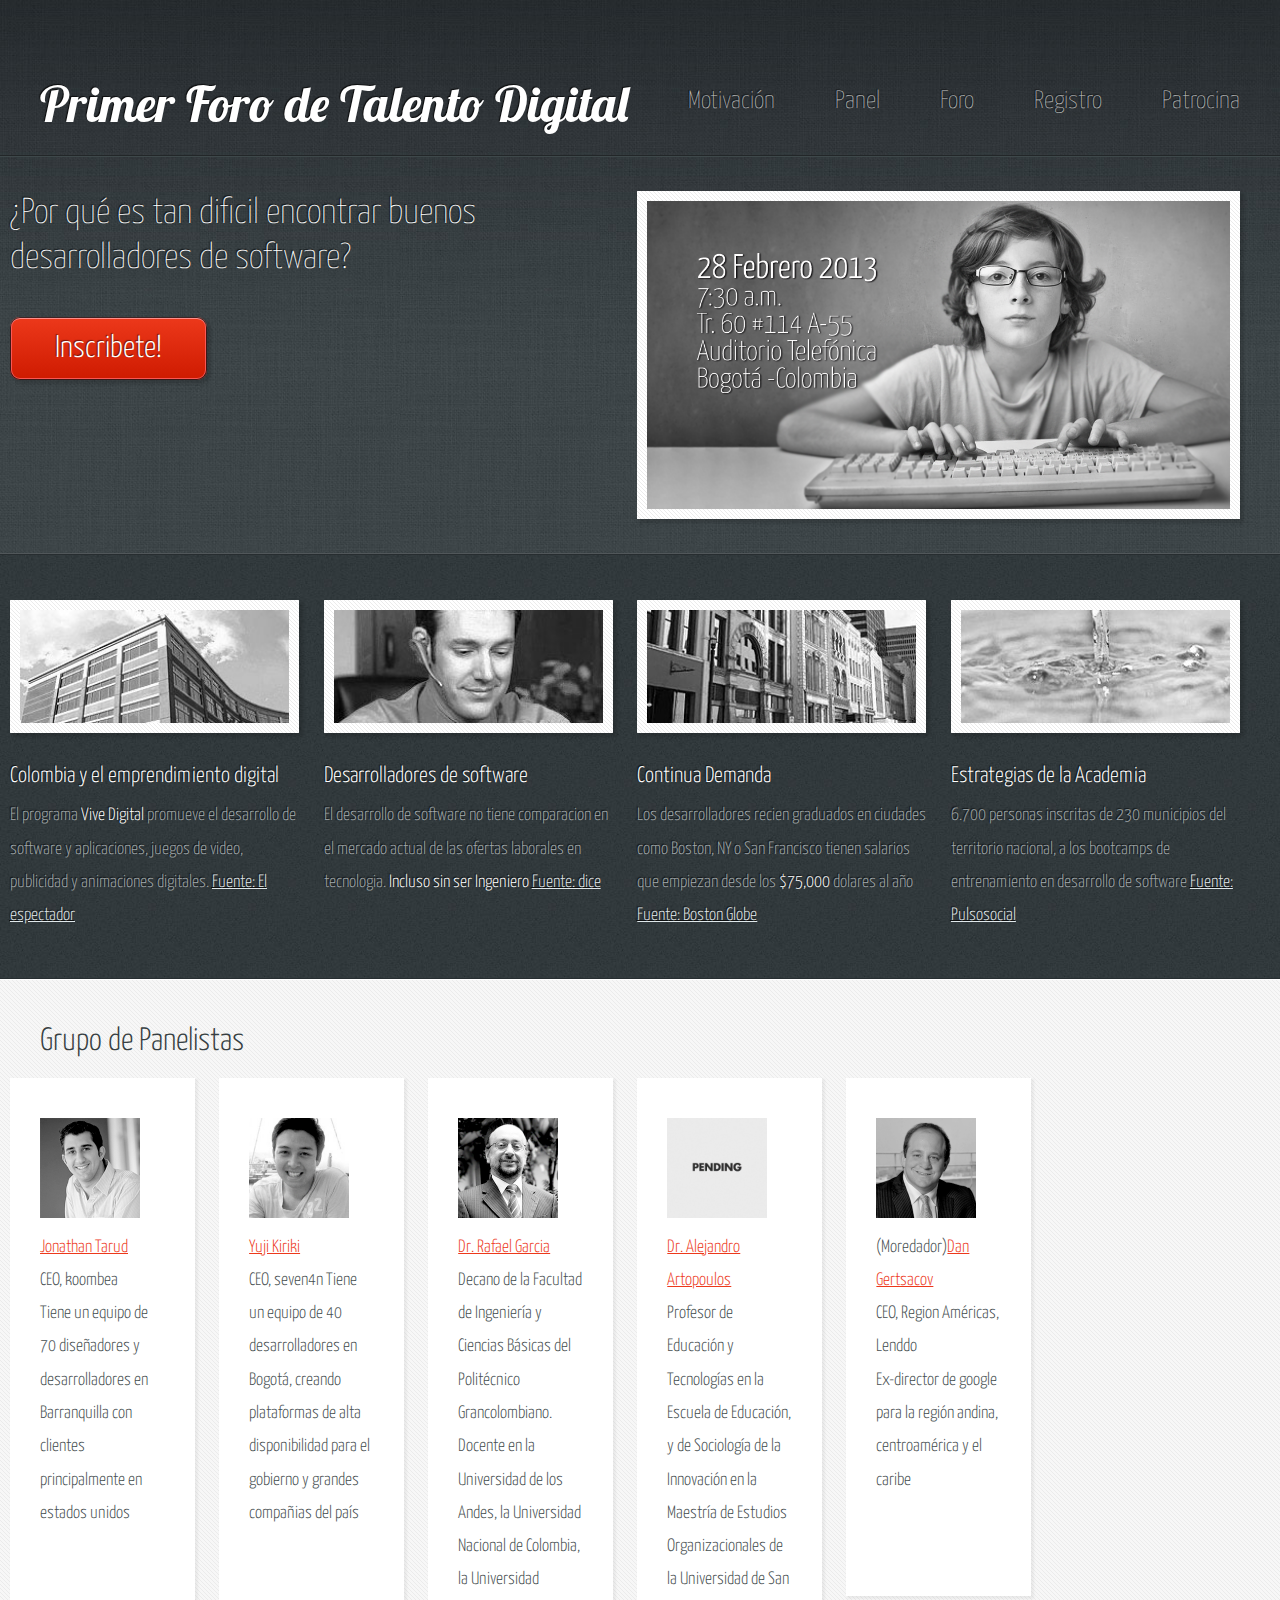
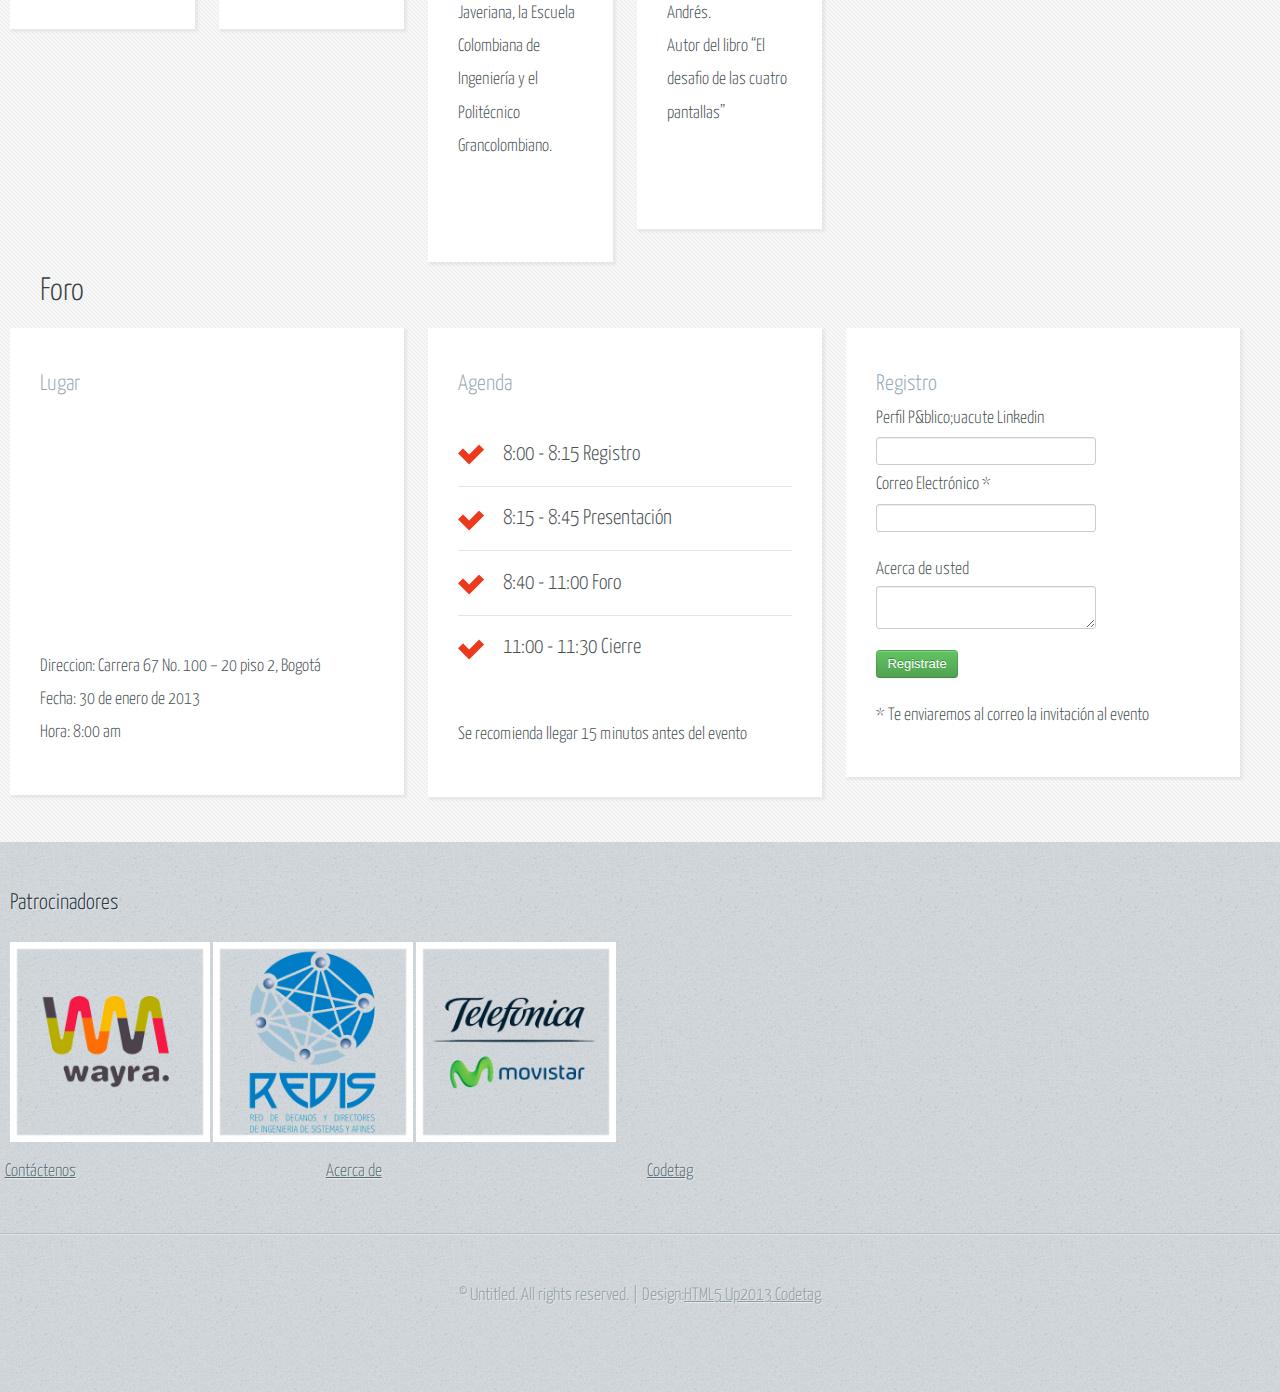
<file: index.html>
<!DOCTYPE html>
<html lang="en">
  <head>
    <title>Foro de Talento Digital en Colombia
    </title>
    <meta http-equiv="content-type" content="text/html; charset=utf-8">
    <meta name="description" content="">
    <meta name="keywords" content="">
    <noscript>
      <link rel="stylesheet" href="/css/style.css">
      <link rel="stylesheet" href="/css/style-desktop.css">
    </noscript>
    <link rel="stylesheet" href="/css/bootstrap.css">
    <link rel="stylesheet" href="/css/bootstrap-responsive.css">
    <link rel="alternate" href="http://talentodigital.co/feed.xml" type="application/rss+xml" title="La revolucion esta en las personas">
  </head>
  <body>
    <!--Header-->
    <div id="header-wrapper">
      <header id="header" class="5grid-layout">
        <div class="row">
          <div class="12u">
            <h1><a href="#" class="mobileUI-site-name">Primer Foro de Talento Digital</a></h1>
            <nav id="nav" class="mobileUI-site-nav"><a href="#features-wrapper">Motivaci&oacute;n</a><a href="#panel">Panel</a><a href="#foro">Foro</a><a href="#registro">Registro</a><a href="#patrocina">Patrocina</a></nav>
            <div class="sharethis"><span displayText="Email" class="st_email_hcount"></span><span displayText="Facebook" class="st_facebook_hcount"></span><span displayText="Tweet" class="st_twitter_hcount"></span><span displayText="LinkedIn" class="st_linkedin_hcount"></span></div>
          </div>
        </div>
      </header>
      <div id="banner">
        <div class="5grid-layout">
          <div class="row">
            <div class="6u"><p>¿Por qu&eacute; es tan dificil encontrar buenos desarrolladores de software?
</p>
<a href="#registro" class="button-big">Inscribete!</a>
            </div>
            <div class="6u"><a href="#features-wrapper" class="bordered-feature-image"><img src="images/img-foro.png" alt=""></a></div>
          </div>
        </div>
      </div>
    </div>
    <!-- Features-->
    <div id="features-wrapper">
      <div id="features">
        <div class="5grid-layout">
          <div class="row">
            <div class="3u">
              <section><a href="#" class="bordered-feature-image"><img src="images/pic01.jpg" alt=""></a>
                <h2>Colombia y el emprendimiento digital</h2><p>El programa <strong>Vive Digital</strong> promueve el desarrollo de software y aplicaciones, 
juegos de video, publicidad y animaciones digitales.
<a href="http://bit.ly/R2sJSv">Fuente: El espectador</a>
</p>

              </section>
            </div>
            <div class="3u">
              <section><a href="#" class="bordered-feature-image"><img src="images/pic02.jpg" alt=""></a>
                <h2>Desarrolladores de software</h2><p>El desarrollo de software no tiene comparacion en el mercado actual de
las ofertas laborales en tecnologia. <strong>Incluso sin ser Ingeniero</strong>
<a href="http://media.dice.com/report/october-2012-all-time-highs/">Fuente: dice</a>
</p>

              </section>
            </div>
            <div class="3u">
              <section><a href="#" class="bordered-feature-image"><img src="images/pic03.jpg" alt=""></a>
                <h2>Continua Demanda</h2><p>Los desarrolladores recien graduados en ciudades como Boston, NY o San Francisco
tienen salarios que empiezan desde los <strong>$75,000</strong> dolares al año
<a href="http://b.globe.com/12wmyIR">Fuente: Boston Globe</a>

</p>

              </section>
            </div>
            <div class="3u">
              <section><a href="#" class="bordered-feature-image"><img src="images/pic04.jpg" alt=""></a>
                <h2>Estrategias de la Academia</h2><p>6.700 personas inscritas de 230 municipios del territorio nacional, a los bootcamps
de entrenamiento en desarrollo de software
<a href="http://pulsosocial.com/2012/08/03/claudia-obando-de-apps-co-en-un-mes-se-han-inscrito-6-700-personas-y-vamos-por-los-20-mil/">Fuente: Pulsosocial</a></p>

              </section>
            </div>
          </div>
        </div>
      </div>
    </div>
    <!-- Content-->
    <div id="content-wrapper">
      <div id="content">
        <div class="5grid-layout">
          <h2 id="panel">Grupo de Panelistas</h2>
          <div class="row">
            <div class="2u">
              <section>
                <div class="quote-list"><img src="images/Jonathan-Tarud.jpg" alt="Jonathan Tarud" width="100"><h1><a href="http://twitter.com/jonathant">Jonathan Tarud</a></h1>
<p>CEO, koombea<br>Tiene un equipo de 70 diseñadores y desarrolladores en Barranquilla
con clientes principalmente en estados unidos
</p>

                </div>
              </section>
            </div>
            <div class="2u">
              <section>
                <div class="quote-list"><img src="images/Yuji-Kiriki.jpg" alt="Yuji Kiriki" width="100"><h1><a href="http://twitter.com/ykiriki">Yuji Kiriki</a></h1>
<p>CEO, seven4n
Tiene un equipo de 40 desarrolladores en Bogot&aacute;, creando plataformas
de alta disponibilidad para el gobierno y grandes compañias del pa&iacute;s
</p>

                </div>
              </section>
            </div>
            <div class="2u">
              <section>
                <div class="quote-list"><img src="images/Rafael-Garcia.jpg" alt="Rafael Garcia" width="100"><h1><a href="#">Dr. Rafael Garcia</a></h1>
<p>Decano de la Facultad de Ingeniería y Ciencias Básicas del Politécnico Grancolombiano.<br>Docente en la Universidad de los Andes, la Universidad Nacional de Colombia,
la Universidad Javeriana, la Escuela Colombiana de Ingeniería y el Politécnico Grancolombiano.
</p>

                </div>
              </section>
            </div>
            <div class="2u">
              <section>
                <div class="quote-list"><img src="images/pending.jpg" alt="To be defined" width="100"><h1><a href="#">Dr. Alejandro Artopoulos</a></h1>
<p>Profesor de Educación y Tecnologías en la Escuela de Educación, y de Sociología
de la Innovación en la Maestría de Estudios Organizacionales de la Universidad
de San Andrés.<br>Autor del libro “El desafio de las cuatro pantallas”
</p>

                </div>
              </section>
            </div>
            <div class="2u">
              <section>
                <div class="quote-list"><img src="images/Dan-Gertsacov.jpg" alt="Dan Gertsacov" width="100"><p>(Moredador)<a href="http://twitter.com/dangertz">Dan Gertsacov</a><br>CEO, Region Américas, Lenddo<br>Ex-director de google para la regi&oacute;n andina, centroam&eacute;rica y el caribe</p>

                </div>
              </section>
            </div>
          </div>
          <h2 id="foro">Foro</h2>
          <div class="row">
            <div class="4u">
              <section>
                <header>
                  <h3>Lugar</h3>
                </header><iframe width="300" height="200" frameborder="0" scrolling="no" marginheight="0" marginwidth="0" src="https://maps.google.com/maps/ms?msa=0&amp;msid=210520944297536012637.0004d1369b71b46f85976&amp;ie=UTF8&amp;t=m&amp;ll=4.689693,-74.070854&amp;spn=0.017109,0.025749&amp;z=14&amp;output=embed"></iframe><p><strong>Direccion:</strong> Carrera 67 No. 100 – 20 piso 2, Bogotá<br><strong>Fecha:</strong> 30 de enero de 2013<br><strong>Hora:</strong> 8:00 am  
</p>

              </section>
            </div>
            <div class="4u">
              <section>
                <header>
                  <h3>Agenda</h3>
                </header>
                <ul class="check-list">
                  <li>8:00 - 8:15 Registro</li>
                  <li>8:15 - 8:45 Presentaci&oacute;n</li>
                  <li>8:40 - 11:00 Foro</li>
                  <li>11:00 - 11:30 Cierre</li>
                </ul>
                <p>Se recomienda llegar 15 minutos antes del evento</p>
              </section>
            </div>
            <div class="4u">
              <section>
                <h3 id="registro">Registro</h3>
                <form id="mc-embedded-subscribe-form" action="http://codetag.us4.list-manage1.com/subscribe/post?u=4a78e8d6e904b594aa6b323df&amp;id=5f643ead0c" method="post" name="mc-embedded-subscribe-form" target="_blank" novalidate class="validate form-horizontal">
                  <div class="mc-field-group">
                    <label for="mce-FLINKEDIN">Perfil P&blico;uacute Linkedin </label>
                    <input type="text" value="" name="FLINKEDIN" class="" id="mce-FLINKEDIN">
                  </div>
                  <div class="mc-field-group control-group">
                    <label for="mce-EMAIL">Correo Electrónico  <span class="asterisk">*</span>
                  </label>
                    <input type="email" value="" name="EMAIL" class="required email" id="mce-EMAIL">
                  </div>
                  <div class="mc-field-group control-group">
                    <label for="mce-FREASON">Acerca de usted </label>
                    <textarea name="FREASON" class="" id="mce-FREASON" rows="1"></textarea>
                  </div>
                  <div class="clear control-group">
                    <button type="submit" name="subscribe" id="mc-embedded-subscribe" class="button btn btn-success">Registrate</button>
                  </div>
                </form>
                <p>* Te enviaremos al correo la invitaci&oacute;n al evento</p>
              </section>
            </div>
          </div>
        </div>
      </div>
    </div>
    <!-- Footer-->
    <div id="footer-wrapper">
      <footer id="footer" class="5grid-layout">
        <div class="row">
          <div class="12u">
            <section>
              <h2 id="patrocina">Patrocinadores</h2><p><img src="images/wayra-logo.png" width="200px" />
<img src="images/redis-logo-color.png" width="200px" />
<img src="images/telefonica-logo.png" width="200px" />
</p>

            </section>
          </div>
          <div class="12u">
            <section>
              <div class="5grid">
                <div class="row">
                  <div class="3u">
                    <ul class="link-list last-child">
                      <li><a href="mailto:info@codetag.me">Cont&aacute;ctenos</a></li>
                    </ul>
                  </div>
                  <div class="3u">
                    <ul class="link-list last-child">
                      <li><a href="http://blog.codetag.me">Acerca de</a></li>
                    </ul>
                  </div>
                  <div class="3u">
                    <ul class="link-list last-child">
                      <li><a href="http://codetag.me">Codetag</a></li>
                    </ul>
                  </div>
                </div>
              </div>
            </section>
          </div>
        </div>
      </footer>
    </div>
    <script src="js/jquery.js"></script>
    <script src="js/jquery.scrollTo.js"></script>
    <script src="js/main.js"></script>
    <script src="css/5grid/init.js?use=mobile,desktop,1000px&amp;mobileUI=1&amp;mobileUI.theme=none&amp;mobileUI.titleBarHeight=55&amp;mobileUI.openerWidth=75&amp;mobileUI.openerText=&lt;"></script>
    <script type="text/javascript">var switchTo5x=true;</script>
    <script src="http://w.sharethis.com/button/buttons.js"></script>
    <script type="text/javascript">stLight.options({publisher: "cb9b1ed5-92b7-4d0d-87ac-07112bc77a27"});</script>
    <!-- Copyright-->
    <div id="copyright">&copy; Untitled. All rights reserved. | Design:<a href="#">HTML5 Up</a><a href="#">2013 Codetag</a></div>
  </body>
</html>
</file>
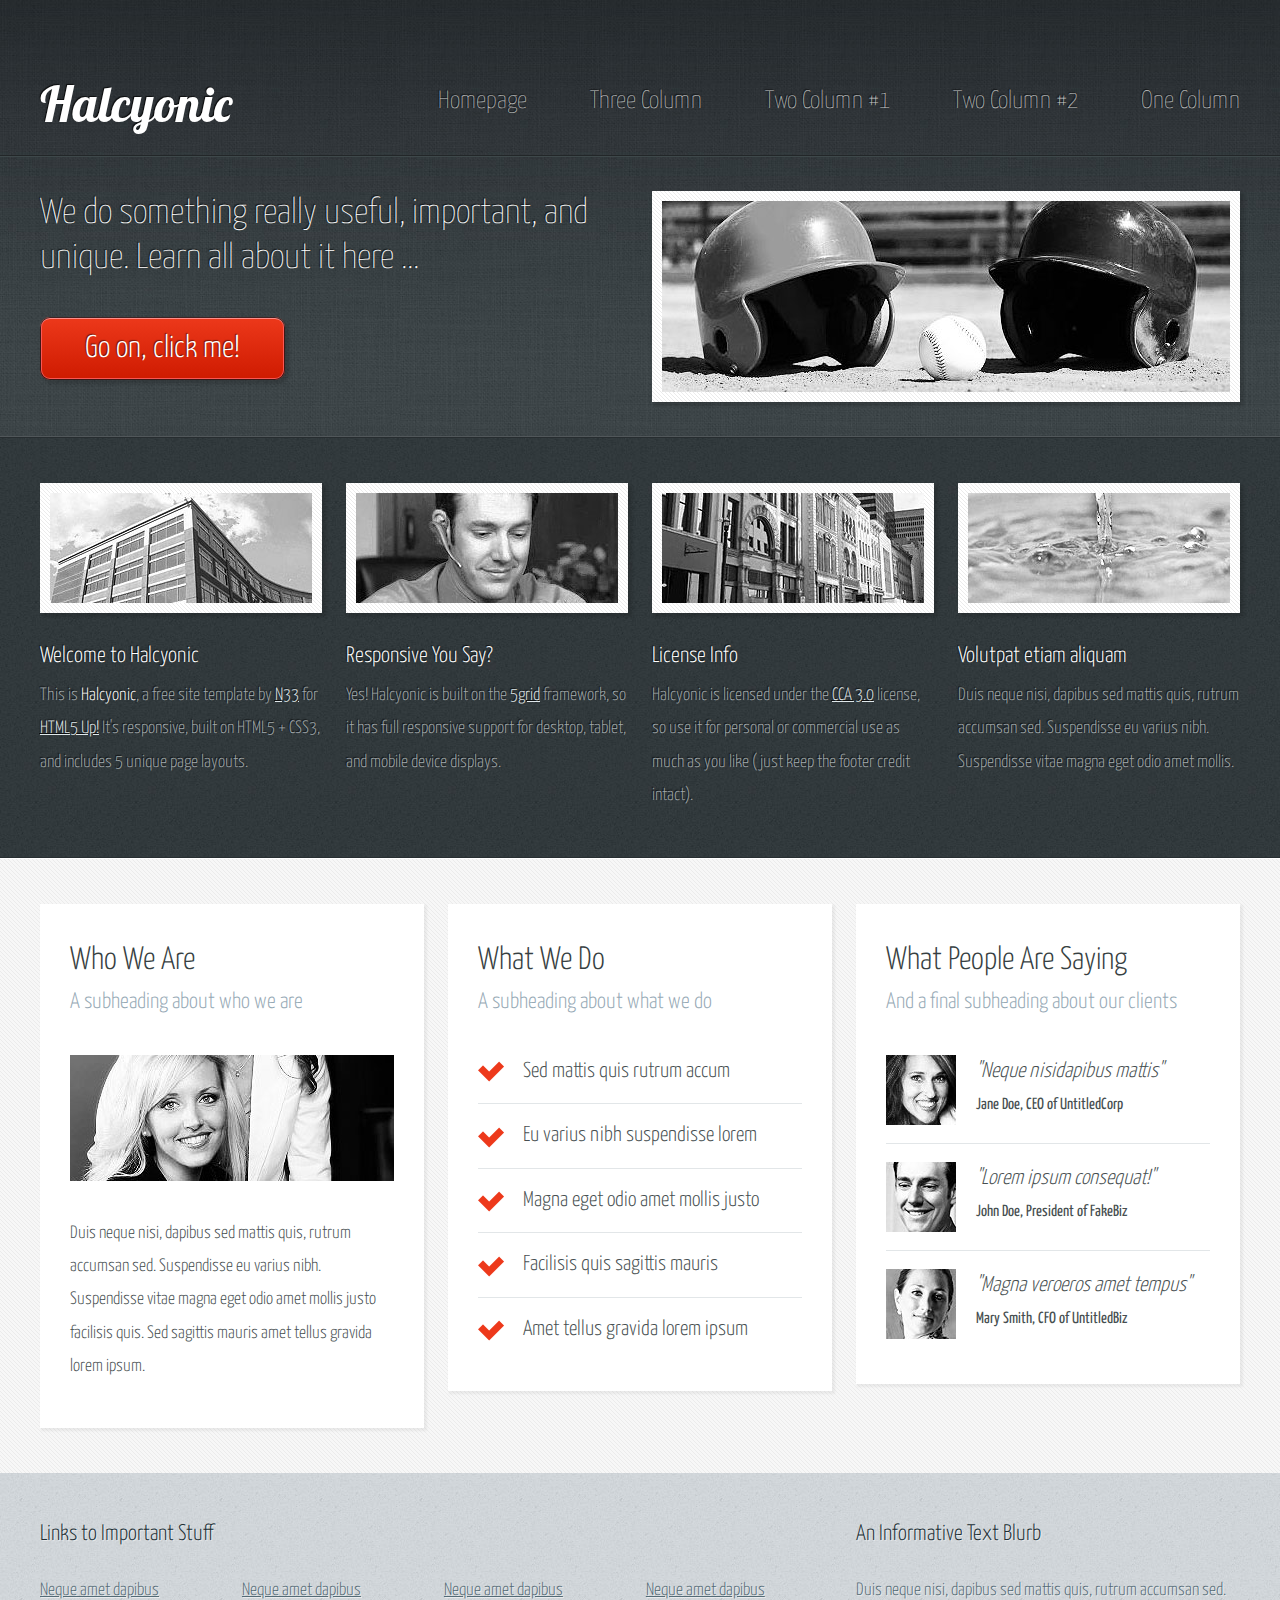
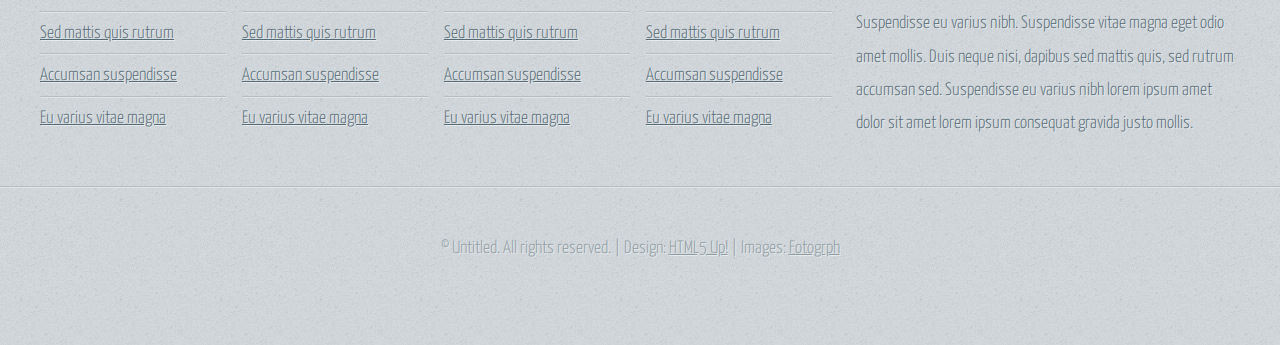
<file: contents/themes/halcyonic/index.html>
<!DOCTYPE HTML>
<!--
	Halcyonic 2.5 by HTML5 Up!
	html5up.net | @n33co
	Free for personal and commercial use under the CCA 3.0 license (html5up.net/license)
-->
<html>
	<head>
		<title>Halcyonic: A Responsive HTML5 Site Template by HTML5 Up! (Homepage)</title>
		<meta http-equiv="content-type" content="text/html; charset=utf-8" />
		<meta name="description" content="" />
		<meta name="keywords" content="" />
		<noscript><link rel="stylesheet" href="css/5grid/core.css" /><link rel="stylesheet" href="css/5grid/core-desktop.css" /><link rel="stylesheet" href="css/5grid/core-1200px.css" /><link rel="stylesheet" href="css/5grid/core-noscript.css" /><link rel="stylesheet" href="css/style.css" /><link rel="stylesheet" href="css/style-desktop.css" /></noscript>
		<script src="css/5grid/jquery.js"></script>
		<script src="css/5grid/init.js?use=mobile,desktop,1000px&amp;mobileUI=1&amp;mobileUI.theme=none&amp;mobileUI.titleBarHeight=55&amp;mobileUI.openerWidth=75&amp;mobileUI.openerText=&lt;"></script>
		<!--[if lte IE 9]><link rel="stylesheet" href="css/style-ie9.css" /><![endif]-->
	</head>
	<body>

		<!-- Header -->
			<div id="header-wrapper">
				<header id="header" class="5grid-layout">
					<div class="row">
						<div class="12u">
						
							<!-- Logo -->
								<h1><a href="#" class="mobileUI-site-name">Halcyonic</a></h1>
							
							<!-- Nav -->
								<nav class="mobileUI-site-nav">
									<a href="index.html">Homepage</a>
									<a href="threecolumn.html">Three Column</a>
									<a href="twocolumn1.html">Two Column #1</a>
									<a href="twocolumn2.html">Two Column #2</a>
									<a href="onecolumn.html">One Column</a>
								</nav>

						</div>
					</div>
				</header>
				<div id="banner">
					<div class="5grid-layout">
						<div class="row">
							<div class="6u">
							
								<!-- Banner Copy -->
									<p>We do something really useful, important, and unique. Learn all about it here ...</p>
									<a href="#" class="button-big">Go on, click me!</a>

							</div>
							<div class="6u">
								
								<!-- Banner Image -->
									<a href="#" class="bordered-feature-image"><img src="images/banner.jpg" alt="" /></a>
							
							</div>
						</div>
					</div>
				</div>
			</div>

		<!-- Features -->
			<div id="features-wrapper">
				<div id="features">
					<div class="5grid-layout">
						<div class="row">
							<div class="3u">
							
								<!-- Feature #1 -->
									<section>
										<a href="#" class="bordered-feature-image"><img src="images/pic01.jpg" alt="" /></a>
										<h2>Welcome to Halcyonic</h2>
										<p>
											This is <strong>Halcyonic</strong>, a free site template 
											by <a href="http://n33.co/">N33</a> for
											<a href="http://html5up.net">HTML5 Up!</a> It's responsive,
											built on HTML5 + CSS3, and includes 5 unique page layouts.
										</p>
									</section>

							</div>
							<div class="3u">
								
								<!-- Feature #2 -->
									<section>
										<a href="#" class="bordered-feature-image"><img src="images/pic02.jpg" alt="" /></a>
										<h2>Responsive You Say?</h2>
										<p>
											Yes! Halcyonic is built on the <a href="http://n33.co/5grid/">5grid</a>
											framework, so it has full responsive support for desktop, tablet,
											and mobile device displays.
										</p>
									</section>

							</div>
							<div class="3u">
								
								<!-- Feature #3 -->
									<section>
										<a href="#" class="bordered-feature-image"><img src="images/pic03.jpg" alt="" /></a>
										<h2>License Info</h2>
										<p>
											Halcyonic is licensed under the <a href="http://html5up.net/license">CCA 3.0</a> license,
											so use it for personal or commercial use as much as you like (just keep
											the footer credit intact).
										</p>
									</section>

							</div>
							<div class="3u">
								
								<!-- Feature #4 -->
									<section>
										<a href="#" class="bordered-feature-image"><img src="images/pic04.jpg" alt="" /></a>
										<h2>Volutpat etiam aliquam</h2>
										<p>
											Duis neque nisi, dapibus sed mattis quis, rutrum accumsan sed. Suspendisse 
											eu varius nibh. Suspendisse vitae magna eget odio amet mollis.
										</p>
									</section>

							</div>
						</div>
					</div>
				</div>
			</div>

		<!-- Content -->
			<div id="content-wrapper">
				<div id="content">
					<div class="5grid-layout">
						<div class="row">
							<div class="4u">

								<!-- Box #1 -->
									<section>
										<header>
											<h2>Who We Are</h2>
											<h3>A subheading about who we are</h3>
										</header>
										<a href="#" class="feature-image"><img src="images/pic05.jpg" alt="" /></a>
										<p>
											Duis neque nisi, dapibus sed mattis quis, rutrum accumsan sed. 
											Suspendisse eu varius nibh. Suspendisse vitae magna eget odio amet mollis 
											justo facilisis quis. Sed sagittis mauris amet tellus gravida lorem ipsum.
										</p>
									</section>

							</div>
							<div class="4u">

								<!-- Box #2 -->
									<section>
										<header>
											<h2>What We Do</h2>
											<h3>A subheading about what we do</h3>
										</header>
										<ul class="check-list">
											<li>Sed mattis quis rutrum accum</li>
											<li>Eu varius nibh suspendisse lorem</li>
											<li>Magna eget odio amet mollis justo</li>
											<li>Facilisis quis sagittis mauris</li>
											<li>Amet tellus gravida lorem ipsum</li>
										</ul>
									</section>

							</div>
							<div class="4u">
								
								<!-- Box #3 -->
									<section>
										<header>
											<h2>What People Are Saying</h2>
											<h3>And a final subheading about our clients</h3>
										</header>
										<ul class="quote-list">
											<li>
												<img src="images/pic06.jpg" alt="" />
												<p>"Neque nisidapibus mattis"</p>
												<span>Jane Doe, CEO of UntitledCorp</span>
											</li>
											<li>
												<img src="images/pic07.jpg" alt="" />
												<p>"Lorem ipsum consequat!"</p>
												<span>John Doe, President of FakeBiz</span>
											</li>
											<li>
												<img src="images/pic08.jpg" alt="" />
												<p>"Magna veroeros amet tempus"</p>
												<span>Mary Smith, CFO of UntitledBiz</span>
											</li>
										</ul>
									</section>

							</div>
						</div>
					</div>
				</div>
			</div>

		<!-- Footer -->
			<div id="footer-wrapper">
				<footer id="footer" class="5grid-layout">
					<div class="row">
						<div class="8u">
						
							<!-- Links -->
								<section>
									<h2>Links to Important Stuff</h2>
									<div class="5grid">
										<div class="row">
											<div class="3u">
												<ul class="link-list last-child">
													<li><a href="#">Neque amet dapibus</a></li>
													<li><a href="#">Sed mattis quis rutrum</a></li>
													<li><a href="#">Accumsan suspendisse</a></li>
													<li><a href="#">Eu varius vitae magna</a></li>
												</ul>
											</div>
											<div class="3u">
												<ul class="link-list last-child">
													<li><a href="#">Neque amet dapibus</a></li>
													<li><a href="#">Sed mattis quis rutrum</a></li>
													<li><a href="#">Accumsan suspendisse</a></li>
													<li><a href="#">Eu varius vitae magna</a></li>
												</ul>
											</div>
											<div class="3u">
												<ul class="link-list last-child">
													<li><a href="#">Neque amet dapibus</a></li>
													<li><a href="#">Sed mattis quis rutrum</a></li>
													<li><a href="#">Accumsan suspendisse</a></li>
													<li><a href="#">Eu varius vitae magna</a></li>
												</ul>
											</div>
											<div class="3u">
												<ul class="link-list last-child">
													<li><a href="#">Neque amet dapibus</a></li>
													<li><a href="#">Sed mattis quis rutrum</a></li>
													<li><a href="#">Accumsan suspendisse</a></li>
													<li><a href="#">Eu varius vitae magna</a></li>
												</ul>
											</div>
										</div>
									</div>
								</section>

						</div>
						<div class="4u">
							
							<!-- Blurb -->
								<section>
									<h2>An Informative Text Blurb</h2>
									<p>
										Duis neque nisi, dapibus sed mattis quis, rutrum accumsan sed. Suspendisse eu 
										varius nibh. Suspendisse vitae magna eget odio amet mollis. Duis neque nisi, 
										dapibus sed mattis quis, sed rutrum accumsan sed. Suspendisse eu varius nibh 
										lorem ipsum amet dolor sit amet lorem ipsum consequat gravida justo mollis.
									</p>
								</section>
						
						</div>
					</div>
				</footer>
			</div>

		<!-- Copyright -->
			<div id="copyright">
				&copy; Untitled. All rights reserved. | Design: <a href="http://html5up.net">HTML5 Up!</a> | Images: <a href="http://fotogrph.com">Fotogrph</a>
			</div>

	</body>
</html>
</file>
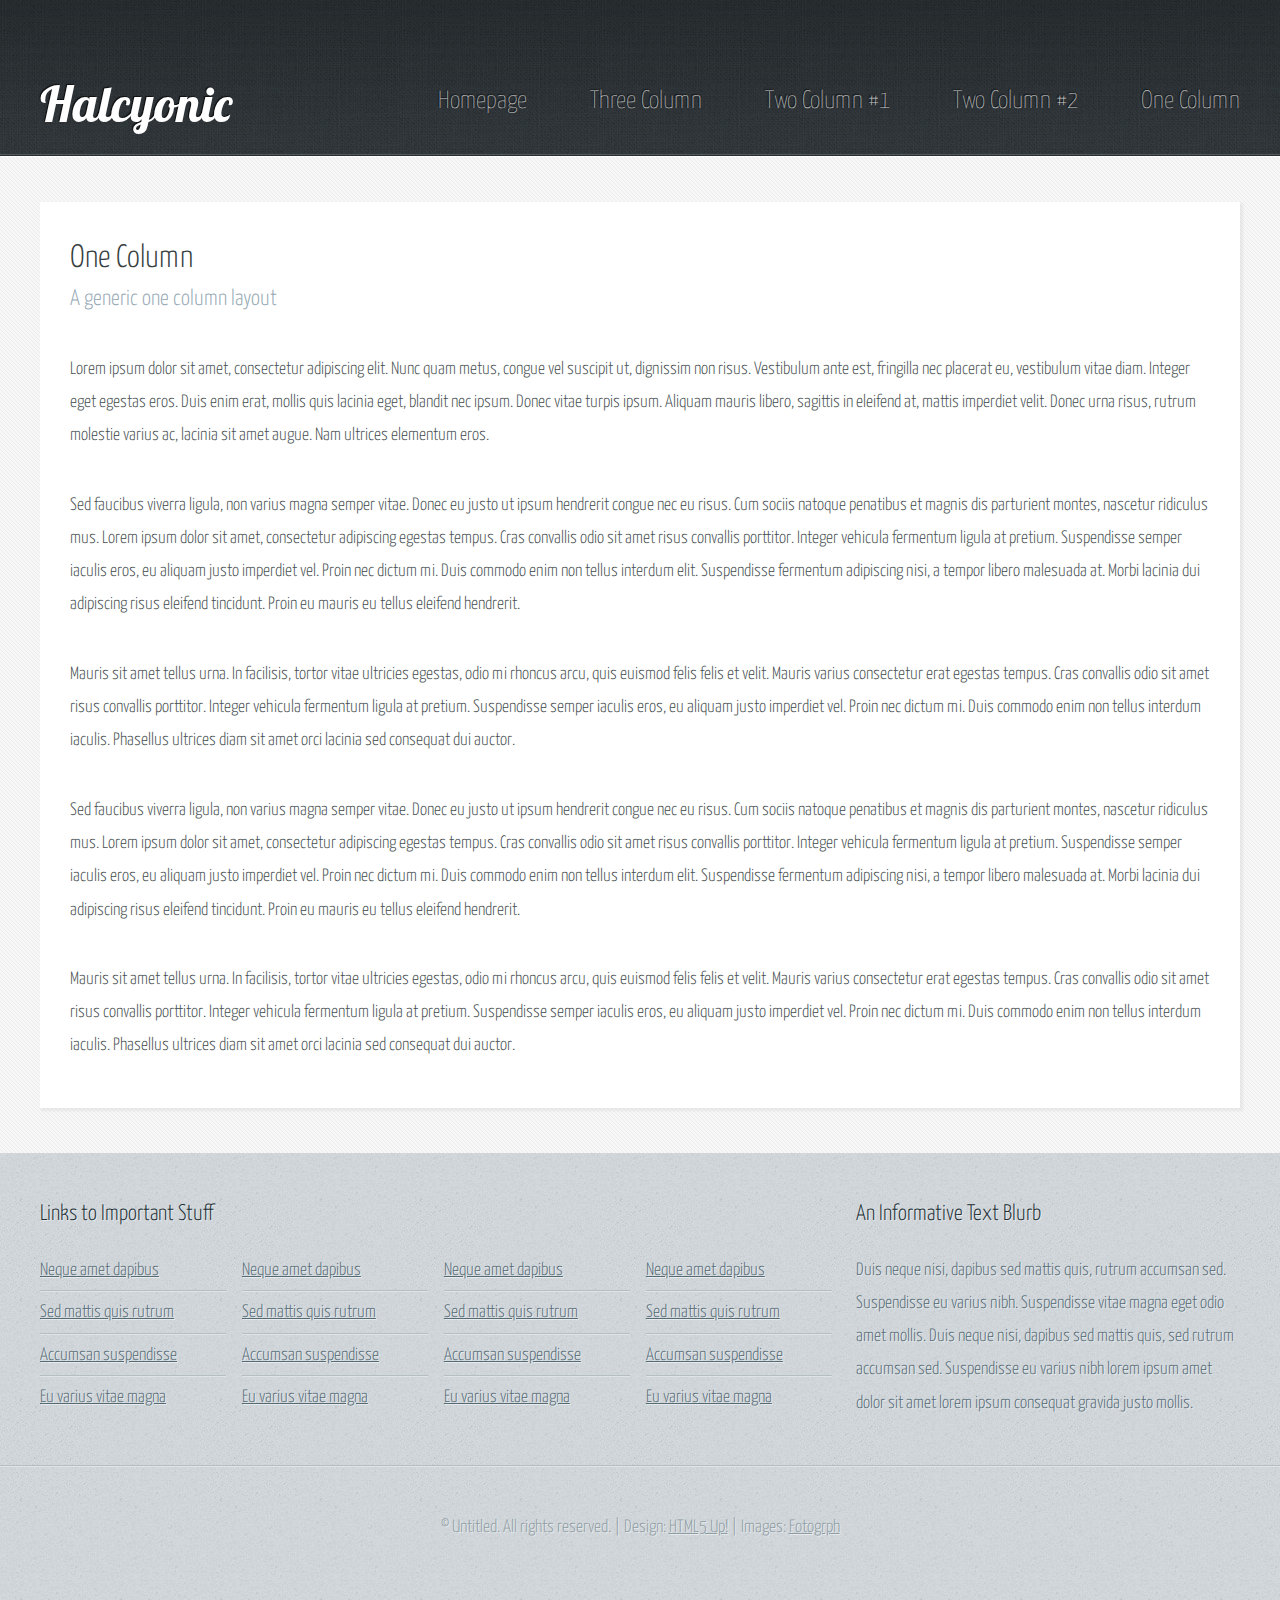
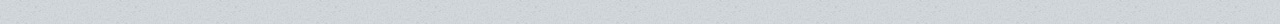
<file: contents/themes/halcyonic/onecolumn.html>
<!DOCTYPE HTML>
<!--
	Halcyonic 2.5 by HTML5 Up!
	html5up.net | @n33co
	Free for personal and commercial use under the CCA 3.0 license (html5up.net/license)
-->
<html>
	<head>
		<title>Halcyonic: A Responsive HTML5 Site Template by HTML5 Up! (One Column)</title>
		<meta http-equiv="content-type" content="text/html; charset=utf-8" />
		<meta name="description" content="" />
		<meta name="keywords" content="" />
		<noscript><link rel="stylesheet" href="css/5grid/core.css" /><link rel="stylesheet" href="css/5grid/core-desktop.css" /><link rel="stylesheet" href="css/5grid/core-1200px.css" /><link rel="stylesheet" href="css/5grid/core-noscript.css" /><link rel="stylesheet" href="css/style.css" /><link rel="stylesheet" href="css/style-desktop.css" /></noscript>
		<script src="css/5grid/jquery.js"></script>
		<script src="css/5grid/init.js?use=mobile,desktop,1000px&amp;mobileUI=1&amp;mobileUI.theme=none&amp;mobileUI.titleBarHeight=55&amp;mobileUI.openerWidth=75&amp;mobileUI.openerText=&lt;"></script>
		<!--[if lte IE 9]><link rel="stylesheet" href="css/style-ie9.css" /><![endif]-->
	</head>
	<body class="subpage">
	
		<!-- Header -->
			<div id="header-wrapper">
				<header id="header" class="5grid-layout">
					<div class="row">
						<div class="12u">

							<!-- Logo -->
								<h1><a href="#" class="mobileUI-site-name">Halcyonic</a></h1>
							
							<!-- Nav -->
								<nav class="mobileUI-site-nav">
									<a href="index.html">Homepage</a>
									<a href="threecolumn.html">Three Column</a>
									<a href="twocolumn1.html">Two Column #1</a>
									<a href="twocolumn2.html">Two Column #2</a>
									<a href="onecolumn.html">One Column</a>
								</nav>

						</div>
					</div>
				</header>
			</div>

		<!-- Content -->
			<div id="content-wrapper">
				<div id="content">
					<div class="5grid-layout">
						<div class="row">
							<div class="12u">
							
								<!-- Main Content -->
									<section>
										<header>
											<h2>One Column</h2>
											<h3>A generic one column layout</h3>
										</header>
										<p>
											Lorem ipsum dolor sit amet, consectetur adipiscing elit. Nunc quam metus, congue 
											vel suscipit ut, dignissim non risus. Vestibulum ante est, fringilla nec placerat 
											eu, vestibulum vitae diam. Integer eget egestas eros. Duis enim erat, mollis quis 
											lacinia eget, blandit nec ipsum. Donec vitae turpis ipsum. Aliquam mauris libero, 
											sagittis in eleifend at, mattis imperdiet velit. Donec urna risus, rutrum molestie 
											varius ac, lacinia sit amet augue. Nam ultrices elementum eros.
										</p>
										<p>
											Sed faucibus viverra ligula, non varius magna semper vitae. Donec eu justo ut ipsum 
											hendrerit congue nec eu risus. Cum sociis natoque penatibus et magnis dis parturient 
											montes, nascetur ridiculus mus. Lorem ipsum dolor sit amet, consectetur adipiscing 
											egestas tempus. Cras convallis odio sit amet risus convallis porttitor. Integer 
											vehicula fermentum ligula at pretium. Suspendisse semper iaculis eros, eu aliquam 
											justo imperdiet vel. Proin nec dictum mi. Duis commodo enim non tellus interdum 
											elit. Suspendisse fermentum adipiscing nisi, a tempor libero malesuada at. Morbi 
											lacinia dui adipiscing risus eleifend tincidunt. Proin eu mauris eu tellus eleifend 
											hendrerit.
										</p>
										<p>
											Mauris sit amet tellus urna. In facilisis, tortor vitae ultricies egestas, odio 
											mi rhoncus arcu, quis euismod felis felis et velit. Mauris varius consectetur erat 
											egestas tempus. Cras convallis odio sit amet risus convallis porttitor. Integer 
											vehicula fermentum ligula at pretium. Suspendisse semper iaculis eros, eu aliquam 
											justo imperdiet vel. Proin nec dictum mi. Duis commodo enim non tellus interdum 
											iaculis. Phasellus ultrices diam sit amet orci lacinia sed consequat dui auctor. 							
										</p>
										<p>
											Sed faucibus viverra ligula, non varius magna semper vitae. Donec eu justo ut ipsum 
											hendrerit congue nec eu risus. Cum sociis natoque penatibus et magnis dis parturient 
											montes, nascetur ridiculus mus. Lorem ipsum dolor sit amet, consectetur adipiscing 
											egestas tempus. Cras convallis odio sit amet risus convallis porttitor. Integer 
											vehicula fermentum ligula at pretium. Suspendisse semper iaculis eros, eu aliquam 
											justo imperdiet vel. Proin nec dictum mi. Duis commodo enim non tellus interdum 
											elit. Suspendisse fermentum adipiscing nisi, a tempor libero malesuada at. Morbi 
											lacinia dui adipiscing risus eleifend tincidunt. Proin eu mauris eu tellus eleifend 
											hendrerit.
										</p>
										<p>
											Mauris sit amet tellus urna. In facilisis, tortor vitae ultricies egestas, odio 
											mi rhoncus arcu, quis euismod felis felis et velit. Mauris varius consectetur erat 
											egestas tempus. Cras convallis odio sit amet risus convallis porttitor. Integer 
											vehicula fermentum ligula at pretium. Suspendisse semper iaculis eros, eu aliquam 
											justo imperdiet vel. Proin nec dictum mi. Duis commodo enim non tellus interdum 
											iaculis. Phasellus ultrices diam sit amet orci lacinia sed consequat dui auctor. 							
										</p>
									</section>

							</div>
						</div>
					</div>
				</div>
			</div>

		<!-- Footer -->
			<div id="footer-wrapper">
				<footer id="footer" class="5grid-layout">
					<div class="row">
						<div class="8u">
						
							<!-- Links -->
								<section>
									<h2>Links to Important Stuff</h2>
									<div class="5grid">
										<div class="row">
											<div class="3u">
												<ul class="link-list last-child">
													<li><a href="#">Neque amet dapibus</a></li>
													<li><a href="#">Sed mattis quis rutrum</a></li>
													<li><a href="#">Accumsan suspendisse</a></li>
													<li><a href="#">Eu varius vitae magna</a></li>
												</ul>
											</div>
											<div class="3u">
												<ul class="link-list last-child">
													<li><a href="#">Neque amet dapibus</a></li>
													<li><a href="#">Sed mattis quis rutrum</a></li>
													<li><a href="#">Accumsan suspendisse</a></li>
													<li><a href="#">Eu varius vitae magna</a></li>
												</ul>
											</div>
											<div class="3u">
												<ul class="link-list last-child">
													<li><a href="#">Neque amet dapibus</a></li>
													<li><a href="#">Sed mattis quis rutrum</a></li>
													<li><a href="#">Accumsan suspendisse</a></li>
													<li><a href="#">Eu varius vitae magna</a></li>
												</ul>
											</div>
											<div class="3u">
												<ul class="link-list last-child">
													<li><a href="#">Neque amet dapibus</a></li>
													<li><a href="#">Sed mattis quis rutrum</a></li>
													<li><a href="#">Accumsan suspendisse</a></li>
													<li><a href="#">Eu varius vitae magna</a></li>
												</ul>
											</div>
										</div>
									</div>
								</section>

						</div>
						<div class="4u">
							
							<!-- Blurb -->
								<section>
									<h2>An Informative Text Blurb</h2>
									<p>
										Duis neque nisi, dapibus sed mattis quis, rutrum accumsan sed. Suspendisse eu 
										varius nibh. Suspendisse vitae magna eget odio amet mollis. Duis neque nisi, 
										dapibus sed mattis quis, sed rutrum accumsan sed. Suspendisse eu varius nibh 
										lorem ipsum amet dolor sit amet lorem ipsum consequat gravida justo mollis.
									</p>
								</section>
						
						</div>
					</div>
				</footer>
			</div>

		<!-- Copyright -->
			<div id="copyright">
				&copy; Untitled. All rights reserved. | Design: <a href="http://html5up.net">HTML5 Up!</a> | Images: <a href="http://fotogrph.com">Fotogrph</a>
			</div>

	</body>
</html>
</file>
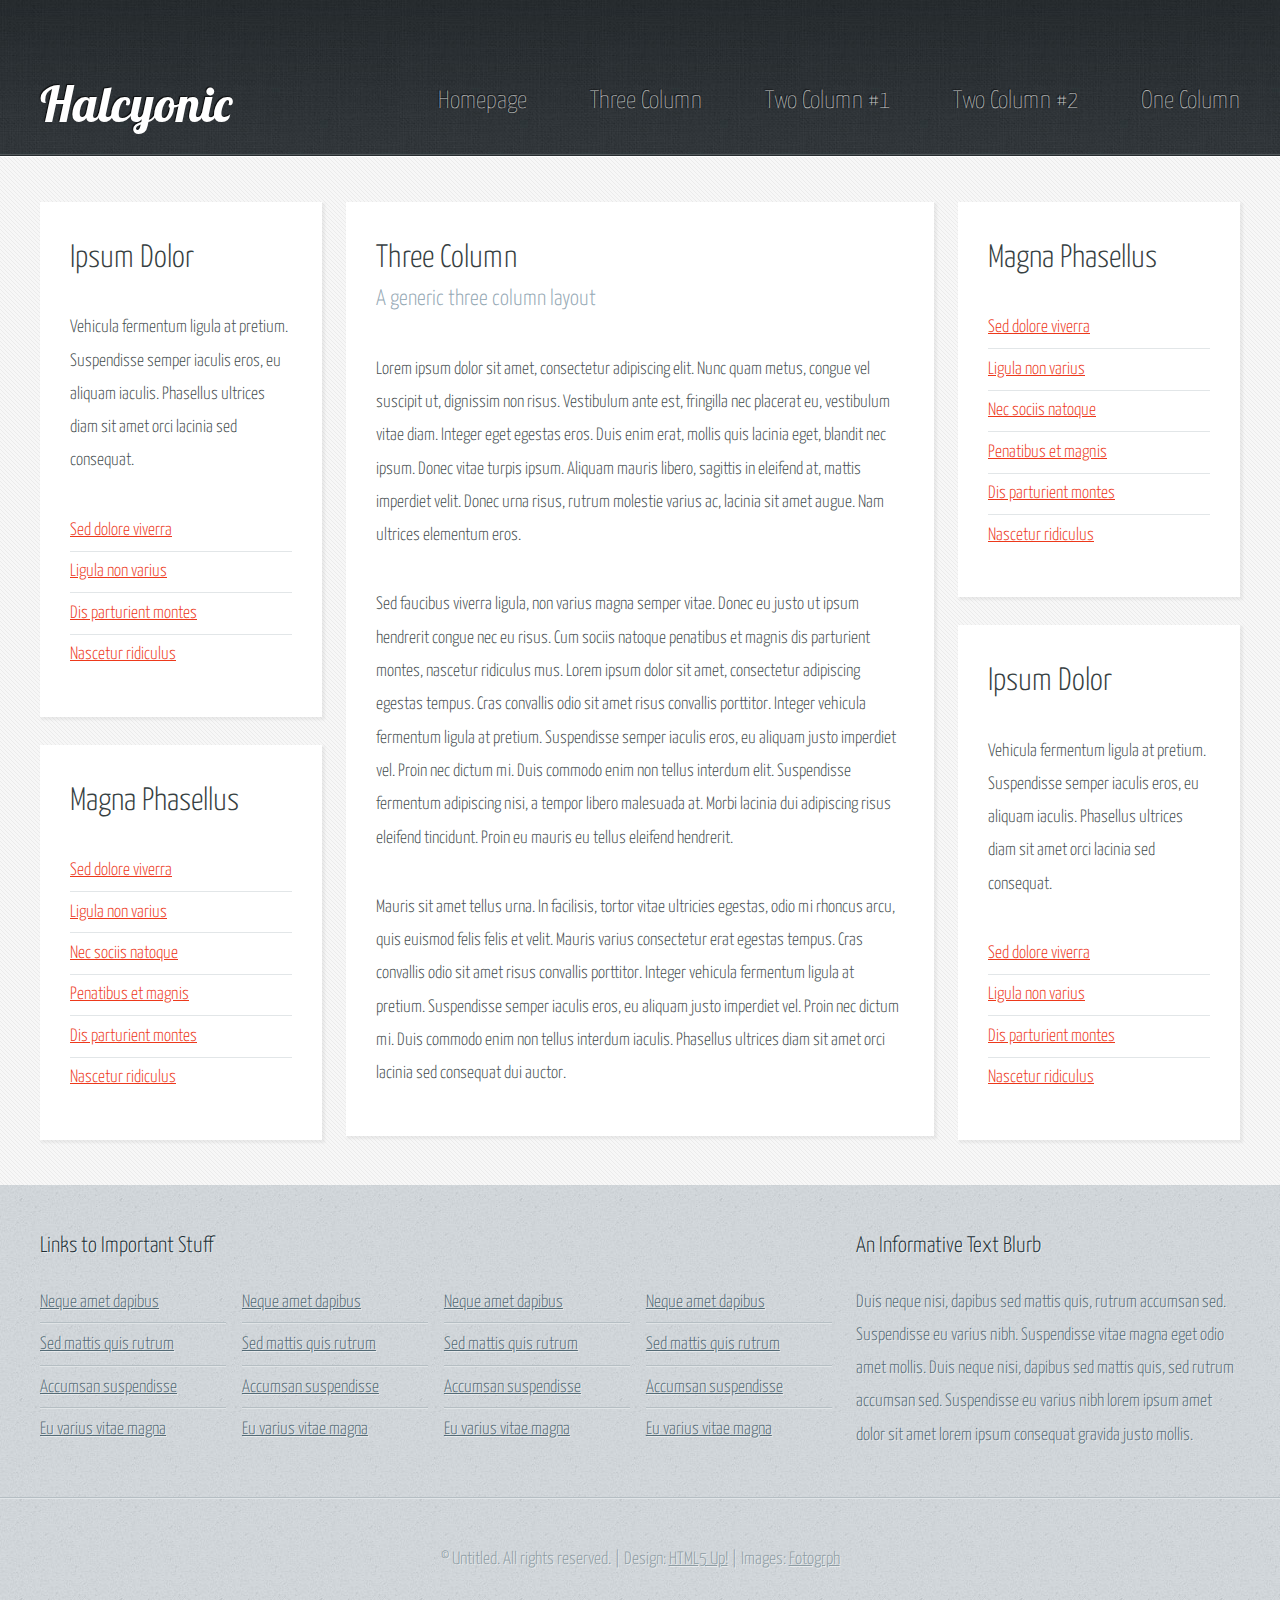
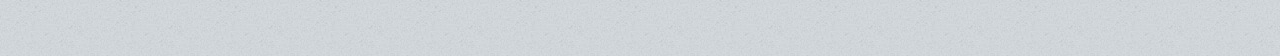
<file: contents/themes/halcyonic/threecolumn.html>
<!DOCTYPE HTML>
<!--
	Halcyonic 2.5 by HTML5 Up!
	html5up.net | @n33co
	Free for personal and commercial use under the CCA 3.0 license (html5up.net/license)
-->
<html>
	<head>
		<title>Halcyonic: A Responsive HTML5 Site Template by HTML5 Up! (Three Column)</title>
		<meta http-equiv="content-type" content="text/html; charset=utf-8" />
		<meta name="description" content="" />
		<meta name="keywords" content="" />
		<noscript><link rel="stylesheet" href="css/5grid/core.css" /><link rel="stylesheet" href="css/5grid/core-desktop.css" /><link rel="stylesheet" href="css/5grid/core-1200px.css" /><link rel="stylesheet" href="css/5grid/core-noscript.css" /><link rel="stylesheet" href="css/style.css" /><link rel="stylesheet" href="css/style-desktop.css" /></noscript>
		<script src="css/5grid/jquery.js"></script>
		<script src="css/5grid/init.js?use=mobile,desktop,1000px&amp;mobileUI=1&amp;mobileUI.theme=none&amp;mobileUI.titleBarHeight=55&amp;mobileUI.openerWidth=75&amp;mobileUI.openerText=&lt;"></script>
		<!--[if lte IE 9]><link rel="stylesheet" href="css/style-ie9.css" /><![endif]-->
	</head>
	<body class="subpage">

		<!-- Header -->
			<div id="header-wrapper">
				<header id="header" class="5grid-layout">
					<div class="row">
						<div class="12u">

							<!-- Logo -->
								<h1><a href="#" class="mobileUI-site-name">Halcyonic</a></h1>
							
							<!-- Nav -->
								<nav class="mobileUI-site-nav">
									<a href="index.html">Homepage</a>
									<a href="threecolumn.html">Three Column</a>
									<a href="twocolumn1.html">Two Column #1</a>
									<a href="twocolumn2.html">Two Column #2</a>
									<a href="onecolumn.html">One Column</a>
								</nav>

						</div>
					</div>
				</header>
			</div>

		<!-- Content -->
			<div id="content-wrapper">
				<div id="content">
					<div class="5grid-layout">
						<div class="row">
							<div class="3u">

								<!-- Left Sidebar -->
									<section>
										<header>
											<h2>Ipsum Dolor</h2>
										</header>
										<p>
											Vehicula fermentum ligula at pretium. Suspendisse semper iaculis eros, eu aliquam 
											iaculis. Phasellus ultrices diam sit amet orci lacinia sed consequat. 							
										</p>
										<ul class="link-list">
											<li><a href="#">Sed dolore viverra</a></li>
											<li><a href="#">Ligula non varius</a></li>
											<li><a href="#">Dis parturient montes</a></li>
											<li><a href="#">Nascetur ridiculus</a></li>
										</ul>
									</section>
									<section>
										<header>
											<h2>Magna Phasellus</h2>
										</header>
										<ul class="link-list">
											<li><a href="#">Sed dolore viverra</a></li>
											<li><a href="#">Ligula non varius</a></li>
											<li><a href="#">Nec sociis natoque</a></li>
											<li><a href="#">Penatibus et magnis</a></li>
											<li><a href="#">Dis parturient montes</a></li>
											<li><a href="#">Nascetur ridiculus</a></li>
										</ul>
									</section>
							</div>
							<div class="6u mobileUI-main-content">

								<!-- Main Content -->
									<section>
										<header>
											<h2>Three Column</h2>
											<h3>A generic three column layout</h3>
										</header>
										<p>
											Lorem ipsum dolor sit amet, consectetur adipiscing elit. Nunc quam metus, congue 
											vel suscipit ut, dignissim non risus. Vestibulum ante est, fringilla nec placerat 
											eu, vestibulum vitae diam. Integer eget egestas eros. Duis enim erat, mollis quis 
											lacinia eget, blandit nec ipsum. Donec vitae turpis ipsum. Aliquam mauris libero, 
											sagittis in eleifend at, mattis imperdiet velit. Donec urna risus, rutrum molestie 
											varius ac, lacinia sit amet augue. Nam ultrices elementum eros.
										</p>
										<p>
											Sed faucibus viverra ligula, non varius magna semper vitae. Donec eu justo ut ipsum 
											hendrerit congue nec eu risus. Cum sociis natoque penatibus et magnis dis parturient 
											montes, nascetur ridiculus mus. Lorem ipsum dolor sit amet, consectetur adipiscing 
											egestas tempus. Cras convallis odio sit amet risus convallis porttitor. Integer 
											vehicula fermentum ligula at pretium. Suspendisse semper iaculis eros, eu aliquam 
											justo imperdiet vel. Proin nec dictum mi. Duis commodo enim non tellus interdum 
											elit. Suspendisse fermentum adipiscing nisi, a tempor libero malesuada at. Morbi 
											lacinia dui adipiscing risus eleifend tincidunt. Proin eu mauris eu tellus eleifend 
											hendrerit.
										</p>
										<p>
											Mauris sit amet tellus urna. In facilisis, tortor vitae ultricies egestas, odio 
											mi rhoncus arcu, quis euismod felis felis et velit. Mauris varius consectetur erat 
											egestas tempus. Cras convallis odio sit amet risus convallis porttitor. Integer 
											vehicula fermentum ligula at pretium. Suspendisse semper iaculis eros, eu aliquam 
											justo imperdiet vel. Proin nec dictum mi. Duis commodo enim non tellus interdum 
											iaculis. Phasellus ultrices diam sit amet orci lacinia sed consequat dui auctor. 							
										</p>
									</section>

							</div>
							<div class="3u">
								
								<!-- Right Sidebar -->
									<section>
										<header>
											<h2>Magna Phasellus</h2>
										</header>
										<ul class="link-list">
											<li><a href="#">Sed dolore viverra</a></li>
											<li><a href="#">Ligula non varius</a></li>
											<li><a href="#">Nec sociis natoque</a></li>
											<li><a href="#">Penatibus et magnis</a></li>
											<li><a href="#">Dis parturient montes</a></li>
											<li><a href="#">Nascetur ridiculus</a></li>
										</ul>
									</section>
									<section>
										<header>
											<h2>Ipsum Dolor</h2>
										</header>
										<p>
											Vehicula fermentum ligula at pretium. Suspendisse semper iaculis eros, eu aliquam 
											iaculis. Phasellus ultrices diam sit amet orci lacinia sed consequat. 							
										</p>
										<ul class="link-list">
											<li><a href="#">Sed dolore viverra</a></li>
											<li><a href="#">Ligula non varius</a></li>
											<li><a href="#">Dis parturient montes</a></li>
											<li><a href="#">Nascetur ridiculus</a></li>
										</ul>
									</section>

							</div>
						</div>
					</div>
				</div>
			</div>

		<!-- Footer -->
			<div id="footer-wrapper">
				<footer id="footer" class="5grid-layout">
					<div class="row">
						<div class="8u">
						
							<!-- Links -->
								<section>
									<h2>Links to Important Stuff</h2>
									<div class="5grid">
										<div class="row">
											<div class="3u">
												<ul class="link-list last-child">
													<li><a href="#">Neque amet dapibus</a></li>
													<li><a href="#">Sed mattis quis rutrum</a></li>
													<li><a href="#">Accumsan suspendisse</a></li>
													<li><a href="#">Eu varius vitae magna</a></li>
												</ul>
											</div>
											<div class="3u">
												<ul class="link-list last-child">
													<li><a href="#">Neque amet dapibus</a></li>
													<li><a href="#">Sed mattis quis rutrum</a></li>
													<li><a href="#">Accumsan suspendisse</a></li>
													<li><a href="#">Eu varius vitae magna</a></li>
												</ul>
											</div>
											<div class="3u">
												<ul class="link-list last-child">
													<li><a href="#">Neque amet dapibus</a></li>
													<li><a href="#">Sed mattis quis rutrum</a></li>
													<li><a href="#">Accumsan suspendisse</a></li>
													<li><a href="#">Eu varius vitae magna</a></li>
												</ul>
											</div>
											<div class="3u">
												<ul class="link-list last-child">
													<li><a href="#">Neque amet dapibus</a></li>
													<li><a href="#">Sed mattis quis rutrum</a></li>
													<li><a href="#">Accumsan suspendisse</a></li>
													<li><a href="#">Eu varius vitae magna</a></li>
												</ul>
											</div>
										</div>
									</div>
								</section>

						</div>
						<div class="4u">
							
							<!-- Blurb -->
								<section>
									<h2>An Informative Text Blurb</h2>
									<p>
										Duis neque nisi, dapibus sed mattis quis, rutrum accumsan sed. Suspendisse eu 
										varius nibh. Suspendisse vitae magna eget odio amet mollis. Duis neque nisi, 
										dapibus sed mattis quis, sed rutrum accumsan sed. Suspendisse eu varius nibh 
										lorem ipsum amet dolor sit amet lorem ipsum consequat gravida justo mollis.
									</p>
								</section>
						
						</div>
					</div>
				</footer>
			</div>

		<!-- Copyright -->
			<div id="copyright">
				&copy; Untitled. All rights reserved. | Design: <a href="http://html5up.net">HTML5 Up!</a> | Images: <a href="http://fotogrph.com">Fotogrph</a>
			</div>

	</body>
</html>
</file>
<file: css/style.css>
@import url(http://fonts.googleapis.com/css?family=Yanone+Kaffeesatz:400,300,200);
@import url(http://fonts.googleapis.com/css?family=Lobster);

/*
	Halcyonic 2.5 by HTML5 Up!
	html5up.net | @n33co
	Free for personal and commercial use under the CCA 3.0 license (html5up.net/license)
*/

/*********************************************************************************/
/* Global                                                                        */
/*********************************************************************************/

/* Basic */

	body
	{
		background: #D4D9DD url('images/bg03.jpg');
	}

	body, input, textarea, select
	{
		color: #474f51;
		font-size: 13.5pt;
		font-family: 'Yanone Kaffeesatz';
		line-height: 1.85em;
		font-weight: 300;
	}

	ul, ol, p, dl
	{
		margin: 0 0 3em 0;
	}

	a
	{
		text-decoration: underline;
	}
	
	a:hover
	{
		text-decoration: none;
	}

	section > :last-child, .last-child
	{
		margin-bottom: 0 !important;
	}

/* Multi-use */

	.link-list
	{
	}
	
		.link-list li
		{
			padding: 0.2em 0 0.2em 0;
		}
		
		.link-list li:first-child
		{
			padding-top: 0 !important;
			border-top: 0 !important;
		}
		
		.link-list li:last-child
		{
			padding-bottom: 0 !important;
			border-bottom: 0 !important;
		}

		#content .link-list li
		{
			border-bottom: solid 1px #e2e6e8;
		}

		#footer .link-list li
		{
			border-top: solid 1px #e0e4e6;
			border-bottom: solid 1px #b5bec3;
		}

	.quote-list
	{
	}
	
		.quote-list li
		{
			padding: 1em 0 1em 0;
			overflow: hidden;
		}
		
		.quote-list li:first-child
		{
			padding-top: 0 !important;
			border-top: 0 !important;
		}

		.quote-list li:last-child
		{
			padding-bottom: 0 !important;
			border-bottom: 0 !important;
		}

			.quote-list li img
			{
				float: left;
			}

			.quote-list li p
			{
				margin: 0 0 0 90px;
				font-size: 1.2em;
				font-style: italic;
			}
			
			.quote-list li span
			{
				display: block;
				margin-left: 90px;
				font-size: 0.9em;
				font-weight: 400;
			}

		#content .quote-list li
		{
			border-bottom: solid 1px #e2e6e8;
		}

		#footer .quote-list li
		{
			border-top: solid 1px #e0e4e6;
			border-bottom: solid 1px #b5bec3;
		}
	
	.check-list
	{
	}

		.check-list li
		{
			padding: 0.7em 0 0.7em 45px;
			font-size: 1.2em;
			background: url('images/icon-checkmark.png') 0px 1.05em no-repeat;
		}
		
		.check-list li:first-child
		{
			padding-top: 0 !important;
			border-top: 0 !important;
			background-position: 0 0.3em;
		}

		.check-list li:last-child
		{
			padding-bottom: 0 !important;
			border-bottom: 0 !important;
		}

		#content .check-list li
		{
			border-bottom: solid 1px #e2e6e8;
		}

		#footer .check-list li
		{
			border-top: solid 1px #e0e4e6;
			border-bottom: solid 1px #b5bec3;
		}
		
	.feature-image
	{
		display: block;
		margin: 0 0 2em 0;
		outline: 0;
	}
	
		.feature-image img
		{
			display: block;
			width: 100%;
		}

	.bordered-feature-image
	{
		display: block;
		background: #fff url('images/bg04.png');
		padding: 10px;
		box-shadow: 3px 3px 3px 1px rgba(0,0,0,0.15);
		margin: 0 0 1.5em 0;
		outline: 0;
	}
	
		.bordered-feature-image img
		{
			display: block;
			width: 100%;
		}
	
	.button-big
	{
		display: inline-block;
		background: #ed391b;
		color: #fff;
		text-decoration: none;
		font-size: 1.75em;
		font-weight: 300;
		padding: 15px 45px 15px 45px;
		outline: 0;
		border-radius: 10px;
		box-shadow: inset 0px 0px 0px 1px rgba(0,0,0,0.75), inset 0px 2px 0px 0px rgba(255,192,192,0.5), inset 0px 0px 0px 2px rgba(255,96,96,0.85), 3px 3px 3px 1px rgba(0,0,0,0.15);
		background-image: -moz-linear-gradient(top, #ed391b, #ce1a00);
		background-image: -webkit-linear-gradient(top, #ed391b, #ce1a00);
		background-image: -webkit-gradient(linear, 0% 0%, 0% 100%, from(#ed391b), to(#ce1a00));
		background-image: -ms-linear-gradient(top, #ed391b, #ce1a00);
		background-image: -o-linear-gradient(top, #ed391b, #ce1a00);
		background-image: linear-gradient(top, #ed391b, #ce1a00);
		text-shadow: -1px -1px 1px rgba(0,0,0,0.5);
	}

	.button-big:hover
	{
		background: #fd492b;
		box-shadow: inset 0px 0px 0px 1px rgba(0,0,0,0.75), inset 0px 2px 0px 0px rgba(255,192,192,0.5), inset 0px 0px 0px 2px rgba(255,96,96,0.85), 3px 3px 3px 1px rgba(0,0,0,0.15);
		background-image: -moz-linear-gradient(top, #fd492b, #de2a10);
		background-image: -webkit-linear-gradient(top, #fd492b, #de2a10);
		background-image: -webkit-gradient(linear, 0% 0%, 0% 100%, from(#fd492b), to(#de2a10));
		background-image: -ms-linear-gradient(top, #fd492b, #de2a10);
		background-image: -o-linear-gradient(top, #fd492b, #de2a10);
		background-image: linear-gradient(top, #fd492b, #de2a10);
	}

	.button-big:active
	{
		background: #ce1a00;
		box-shadow: inset 0px 0px 0px 1px rgba(0,0,0,0.75), inset 0px 2px 0px 0px rgba(255,192,192,0.5), inset 0px 0px 0px 2px rgba(255,96,96,0.85), 3px 3px 3px 1px rgba(0,0,0,0.15);
		background-image: -moz-linear-gradient(top, #ce1a00, #ed391b);
		background-image: -webkit-linear-gradient(top, #ce1a00, #ed391b);
		background-image: -webkit-gradient(linear, 0% 0%, 0% 100%, from(#ce1a00), to(#ed391b));
		background-image: -ms-linear-gradient(top, #ce1a00, #ed391b);
		background-image: -o-linear-gradient(top, #ce1a00, #ed391b);
		background-image: linear-gradient(top, #ce1a00, #ed391b);
	}
</file>
<file: css/style-desktop.css>
/*
	Halcyonic 2.5 by HTML5 Up!
	html5up.net | @n33co
	Free for personal and commercial use under the CCA 3.0 license (html5up.net/license)
*/

/*********************************************************************************/
/* Desktop (>= 480px)                                                            */
/*********************************************************************************/

section:last-child
{
	margin-bottom: 0 !important;
}

/* Wrappers */

	#header-wrapper
	{
		background: #3B4346 url('images/bg01.jpg');
		border-bottom: solid 1px #272d30;
		box-shadow: inset 0px -1px 0px 0px #51575a;
		text-shadow: -1px -1px 1px rgba(0,0,0,0.75);
	}

	.subpage #header-wrapper
	{
		height: 155px;
	}
	
	#features-wrapper
	{
		background: #353D40 url('images/bg02.jpg');
		border-bottom: solid 1px #272e31;
		padding: 45px 0 45px 0;
		text-shadow: -1px -1px 1px rgba(0,0,0,0.75);
	}
	
	#content-wrapper
	{
		background: #f7f7f7 url('images/bg04.png');
		border-top: solid 1px #fff;
		padding: 45px 0 45px 0;
	}
	
	#footer-wrapper
	{
		padding: 45px 0 45px 0;
		text-shadow: 1px 1px 1px rgba(255,255,255,1);
	}

/* Header */

	#header
	{
		min-height: 155px;
		position: relative;
	}

		#header h1
		{
			position: absolute;
			left: 0;
			bottom: 35px;
			font-family: 'Lobster', sans-serif;
			font-size: 2.75em;
		}
	
			#header h1 a
			{
				color: #fff;
				text-decoration: none;
			}

		#header nav
		{
			position: absolute;
			right: 0;
			bottom: 35px;
			font-weight: 200;
		}
	
			#header nav a
			{
				color: #c6c8c8;
				text-decoration: none;
				font-size: 1.4em;
				margin-left: 60px;
				outline: 0;
			}

			#header nav a:hover
			{
				color: #f6f8f8;
			}

/* Banner */
	
	#banner
	{
		border-top: solid 1px #222628;
		box-shadow: inset 0px 1px 0px 0px #3e484a;
		padding: 35px 0 35px 0;
		color: #fff;
	}

		#banner .bordered-feature-image
		{
			margin-bottom: 0;
		}

		#banner p
		{	
			font-size: 2em;
			font-weight: 200;
			line-height: 1.25em;
			padding-right: 1em;
			margin: 0 0 1em 0;
		}

/* Features */

	#features
	{
		color: #a0a8ab;
	}
	
		#features h2
		{
			font-size: 1.25em;
			color: #fff;
			margin: 0 0 0.25em 0;
		}

		#features a
		{
			color: #e0e8eb;
		}
		
		#features strong
		{
			color: #fff;
		}

/* Content */

	#content
	{
	}
	
		#content section
		{
			background: #fff;
			padding: 40px 30px 45px 30px;
			box-shadow: 2px 2px 2px 1px rgba(128,128,128,0.1);
			margin: 0 0 10% 0;
		}

		#content h2
		{
			font-size: 1.8em;
			color: #373f42;
			margin: 0 0 0.25em 0;
		}
		
		#content h3
		{
			color: #96a9b5;
			font-size: 1.25em;
		}
		
		#content a
		{
			color: #ED391B;
		}
		
		#content header
		{
			margin: 0 0 2em 0;
		}

/* Footer */

	#footer
	{
		color: #546b76;
		text-shadow: 1px 1px 0px rgba(255,255,255,0.5);
	}
	
		#footer h2
		{
			font-size: 1.25em;
			color: #212f35;
			margin: 0 0 1em 0;
		}
		
		#footer a
		{
			color: #546b76;
		}

/* Copyright */

	#copyright
	{
		border-top: solid 1px #b5bec3;
		box-shadow: inset 0px 1px 0px 0px #e0e4e7;
		text-align: center;
		padding: 45px 0 80px 0;
		color: #8d9ca3;
		text-shadow: 1px 1px 0px rgba(255,255,255,0.5);
	}
	
		#copyright a
		{
			color: #8d9ca3;
		}

	.sharethis {
		float: right;
	}
</file>
<file: contents/themes/halcyonic/css/5grid/core.css>
/*****************************************************************/
/* 5grid 0.4 by n33.co | MIT+GPLv2 license licensed              */
/* core.css: Core stylesheet                                     */
/*****************************************************************/

/**************************************************/
/* Resets (by meyerweb.com/eric/tools/css/reset/) */
/**************************************************/

	html, body, div, span, applet, object, iframe, h1, h2, h3, h4, h5, h6, p, blockquote, pre, a, abbr, acronym, address, big, cite, code, del, dfn, em, img, ins, kbd, q, s, samp, small, strike, strong, sub, sup, tt, var, b, u, i, center, dl, dt, dd, ol, ul, li, fieldset, form, label, legend, table, caption, tbody, tfoot, thead, tr, th, td, article, aside, canvas, details, embed, figure, figcaption, footer, header, hgroup, menu, nav, output, ruby, section, summary, time, mark, audio, video {
		margin: 0;
		padding: 0;
		border: 0;
		font-size: 100%;
		font: inherit;
		vertical-align: baseline;
	}

	article, aside, details, figcaption, figure, footer, header, hgroup, menu, nav, section {
		display: block;
	}

	body {
		line-height: 1;
	}

	ol, ul {
		list-style: none;
	}

	blockquote, q {
		quotes: none;
	}

	blockquote:before, blockquote:after, q:before, q:after {
		content: '';
		content: none;
	}

	table {
		border-collapse: collapse;
		border-spacing: 0;
	}

/*********************/
/* Grid              */
/*********************/

	.\35 grid .\31 2u { width: 100%; } .\35 grid .\31 1u { width: 91.5%; } .\35 grid .\31 0u { width: 83%; } .\35 grid .\39 u { width: 74.5%; } .\35 grid .\38 u { width: 66%; } .\35 grid .\37 u { width: 57.5%; } .\35 grid .\36 u { width: 49%; } .\35 grid .\35 u { width: 40.5%; } .\35 grid .\34 u { width: 32%; } .\35 grid .\33 u { width: 23.5%; } .\35 grid .\32 u { width: 15%; } .\35 grid .\31 u { width: 6.5%; }
	
	.\35 grid .\31 u, .\35 grid .\32 u, .\35 grid .\33 u, .\35 grid .\34 u, .\35 grid .\35 u, .\35 grid .\36 u, .\35 grid .\37 u, .\35 grid .\38 u, .\35 grid .\39 u, .\35 grid .\31 0u, .\35 grid .\31 1u, .\35 grid .\31 2u {
		margin: 1% 0 1% 2%;
		float: left;
	}

	.\35 grid:after {
		content: '';
		display: block;
		clear: both;
		height: 0;
	}

	.\35 grid-flush .\31 2u { width: 100% !important; } .\35 grid-flush .\31 1u { width: 91.6666666667% !important; } .\35 grid-flush .\31 0u { width: 83.3333333333% !important; } .\35 grid-flush .\39 u { width: 75% !important; } .\35 grid-flush .\38 u { width: 66.6666666667% !important; } .\35 grid-flush .\37 u { width: 58.3333333333% !important; } .\35 grid-flush .\36 u { width: 50% !important; } .\35 grid-flush .\35 u { width: 41.6666666667% !important; } .\35 grid-flush .\34 u { width: 33.3333333333% !important; } .\35 grid-flush .\33 u { width: 25% !important; } .\35 grid-flush .\32 u { width: 16.6666666667% !important; } .\35 grid-flush .\31 u { width: 8.3333333333% !important; }

	.\35 grid-flush .\31 u, .\35 grid-flush .\32 u, .\35 grid-flush .\33 u, .\35 grid-flush .\34 u, .\35 grid-flush .\35 u, .\35 grid-flush .\36 u, .\35 grid-flush .\37 u, .\35 grid-flush .\38 u, .\35 grid-flush .\39 u, .\35 grid-flush .\31 0u, .\35 grid-flush .\31 1u, .\35 grid-flush .\31 2u {
		margin: 0 !important;
	}

	.do-5grid .do-12u { width: 100%; } .do-5grid .do-11u { width: 91.5%; } .do-5grid .do-10u { width: 83%; } .do-5grid .do-9u { width: 74.5%; } .do-5grid .do-8u { width: 66%; } .do-5grid .do-7u { width: 57.5%; } .do-5grid .do-6u { width: 49%; } .do-5grid .do-5u { width: 40.5%; } .do-5grid .do-4u { width: 32%; } .do-5grid .do-3u { width: 23.5%; } .do-5grid .do-2u { width: 15%; } .do-5grid .do-1u { width: 6.5%; }
	
	.do-5grid .do-1u, .do-5grid .do-2u, .do-5grid .do-3u, .do-5grid .do-4u, .do-5grid .do-5u, .do-5grid .do-6u, .do-5grid .do-7u, .do-5grid .do-8u, .do-5grid .do-9u, .do-5grid .do-10u, .do-5grid .do-11u, .do-5grid .do-12u {
		margin: 1% 0 1% 2%;
		float: left;
	}

	.do-5grid:after {
		content: '';
		display: block;
		clear: both;
		height: 0;
	}

	.do-5grid-flush .do-12u { width: 100%; } .do-5grid-flush .do-11u { width: 91.6666666667%; } .do-5grid-flush .do-10u { width: 83.3333333333%; } .do-5grid-flush .do-9u { width: 75%; } .do-5grid-flush .do-8u { width: 66.6666666667%; } .do-5grid-flush .do-7u { width: 58.3333333333%; } .do-5grid-flush .do-6u { width: 50%; } .do-5grid-flush .do-5u { width: 41.6666666667%; } .do-5grid-flush .do-4u { width: 33.3333333333%; } .do-5grid-flush .do-3u { width: 25%; } .do-5grid-flush .do-2u { width: 16.6666666667%; } .do-5grid-flush .do-1u { width: 8.3333333333%; }

	.do-5grid-flush .do-1u, .do-5grid-flush .do-2u, .do-5grid-flush .do-3u, .do-5grid-flush .do-4u, .do-5grid-flush .do-5u, .do-5grid-flush .do-6u, .do-5grid-flush .do-7u, .do-5grid-flush .do-8u, .do-5grid-flush .do-9u, .do-5grid-flush .do-10u, .do-5grid-flush .do-11u, .do-5grid-flush .do-12u {
		margin: 0 !important;
	}

/*********************/
/* Mobile            */
/*********************/

	#mobileUI-site-titlebar {
		text-align: center;
	}
	
	#mobileUI-site-nav-opener {
		top: 0;
		left: 0;
	}
	
	#mobileUI-site-nav {
	}

		#mobileUI-site-nav-inner {
		}
	
		.mobileUI-site-nav-link {
			display: block;
		}
	
		.mobileUI-site-nav-link .indent-1 { display: inline-block; width: 1em; }
		.mobileUI-site-nav-link .indent-2 { display: inline-block; width: 2em; }
		.mobileUI-site-nav-link .indent-3 { display: inline-block; width: 3em; }
		.mobileUI-site-nav-link .indent-4 { display: inline-block; width: 4em; }
		.mobileUI-site-nav-link .indent-5 { display: inline-block; width: 5em; }
		.mobileUI-site-nav-link .indent-6 { display: inline-block; width: 6em; }
		.mobileUI-site-nav-link .indent-7 { display: inline-block; width: 7em; }
		.mobileUI-site-nav-link .indent-8 { display: inline-block; width: 8em; }
		.mobileUI-site-nav-link .indent-9 { display: inline-block; width: 9em; }
		.mobileUI-site-nav-link .indent-10 { display: inline-block; width: 10em; }
</file>
<file: contents/themes/halcyonic/css/5grid/core-desktop.css>
/*****************************************************************/
/* 5grid 0.4 by n33.co | MIT+GPLv2 license licensed              */
/* core-desktop.css: Core (desktop) stylesheet                   */
/*****************************************************************/

.\35 grid .row:after { content: ''; display: block; clear: both; height: 0; } 
.\35 grid .row > :first-child { margin-left: 0; } 
.\35 grid .row:first-child > * { margin-top: 0; } 
.\35 grid .row:last-child > * { margin-bottom: 0; }
.\35 grid .offset-1u:first-child { margin-left: 8.5% !important; } 
.\35 grid .offset-2u:first-child { margin-left: 17% !important; } 
.\35 grid .offset-3u:first-child { margin-left: 25.5% !important; } 
.\35 grid .offset-4u:first-child { margin-left: 34% !important; } 
.\35 grid .offset-5u:first-child { margin-left: 42.5% !important; } 
.\35 grid .offset-6u:first-child { margin-left: 51% !important; } 
.\35 grid .offset-7u:first-child { margin-left: 59.5% !important; } 
.\35 grid .offset-8u:first-child { margin-left: 68% !important; } 
.\35 grid .offset-9u:first-child { margin-left: 76.5% !important; } 
.\35 grid .offset-10u:first-child { margin-left: 85% !important; } 
.\35 grid .offset-11u:first-child { margin-left: 93.5% !important; } 
.\35 grid .offset-1u { margin-left: 10.5% !important; } 
.\35 grid .offset-2u { margin-left: 19% !important; } 
.\35 grid .offset-3u { margin-left: 27.5% !important; } 
.\35 grid .offset-4u { margin-left: 36% !important; } 
.\35 grid .offset-5u { margin-left: 44.5% !important; } 
.\35 grid .offset-6u { margin-left: 53% !important; } 
.\35 grid .offset-7u { margin-left: 61.5% !important; } 
.\35 grid .offset-8u { margin-left: 70% !important; } 
.\35 grid .offset-9u { margin-left: 78.5% !important; } 
.\35 grid .offset-10u { margin-left: 87% !important; } 
.\35 grid .offset-11u { margin-left: 95.5% !important; }
</file>
<file: contents/themes/halcyonic/css/5grid/core-1200px.css>
/*****************************************************************/
/* 5grid 0.4 by n33.co | MIT+GPLv2 license licensed              */
/* core-1200px.css: 1200px                                       */
/*****************************************************************/

/*********************/
/* 1200px            */
/*********************/

	.\35 grid-layout {
		width: 1200px;
		margin: 0 auto;
	}
</file>
<file: contents/themes/halcyonic/css/5grid/core-noscript.css>
/*****************************************************************/
/* 5grid 0.4 by n33.co | MIT+GPLv2 license licensed              */
/* noscript-1000px.css: Kludgey noscript stylesheet              */
/*****************************************************************/

/*********************/
/* Base Grid         */
/*********************/

	.\35 grid-layout .\31 2u { width: 100%; } 
	.\35 grid-layout .\31 1u { width: 91.5%; } 
	.\35 grid-layout .\31 0u { width: 83%; } 
	.\35 grid-layout .\39 u { width: 74.5%; } 
	.\35 grid-layout .\38 u { width: 66%; }
	.\35 grid-layout .\37 u { width: 57.5%; } 
	.\35 grid-layout .\36 u { width: 49%; } 
	.\35 grid-layout .\35 u { width: 40.5%; } 
	.\35 grid-layout .\34 u { width: 32%; } 
	.\35 grid-layout .\33 u { width: 23.5%; } 
	.\35 grid-layout .\32 u { width: 15%; } 
	.\35 grid-layout .\31 u { width: 6.5%; }

	.\35 grid-layout .\31 u, .\35 grid-layout .\32 u, .\35 grid-layout .\33 u, .\35 grid-layout .\34 u, .\35 grid-layout .\35 u, .\35 grid-layout .\36 u, .\35 grid-layout .\37 u, .\35 grid-layout .\38 u, .\35 grid-layout .\39 u, .\35 grid-layout .\31 0u, .\35 grid-layout .\31 1u, .\35 grid-layout .\31 2u {
		margin: 1% 0 1% 2%;
		float: left;
	}

	.\35 grid-layout:after {
		content: '';
		display: block;
		clear: both;
		height: 0;
	}

/*********************/
/* Desktop           */
/*********************/

	.\35 grid-layout .row:after { content: ''; display: block; clear: both; height: 0; } 
	.\35 grid-layout .row > :first-child { margin-left: 0; } 
	.\35 grid-layout .row:first-child > * { margin-top: 0; } 
	.\35 grid-layout .row:last-child > * { margin-bottom: 0; }
	.\35 grid-layout .offset-1u:first-child { margin-left: 8.5% !important; } 
	.\35 grid-layout .offset-2u:first-child { margin-left: 17% !important; } 
	.\35 grid-layout .offset-3u:first-child { margin-left: 25.5% !important; } 
	.\35 grid-layout .offset-4u:first-child { margin-left: 34% !important; } 
	.\35 grid-layout .offset-5u:first-child { margin-left: 42.5% !important; } 
	.\35 grid-layout .offset-6u:first-child { margin-left: 51% !important; } 
	.\35 grid-layout .offset-7u:first-child { margin-left: 59.5% !important; } 
	.\35 grid-layout .offset-8u:first-child { margin-left: 68% !important; } 
	.\35 grid-layout .offset-9u:first-child { margin-left: 76.5% !important; } 
	.\35 grid-layout .offset-10u:first-child { margin-left: 85% !important; } 
	.\35 grid-layout .offset-11u:first-child { margin-left: 93.5% !important; } 
	.\35 grid-layout .offset-1u { margin-left: 10.5% !important; } 
	.\35 grid-layout .offset-2u { margin-left: 19% !important; } 
	.\35 grid-layout .offset-3u { margin-left: 27.5% !important; } 
	.\35 grid-layout .offset-4u { margin-left: 36% !important; } 
	.\35 grid-layout .offset-5u { margin-left: 44.5% !important; } 
	.\35 grid-layout .offset-6u { margin-left: 53% !important; } 
	.\35 grid-layout .offset-7u { margin-left: 61.5% !important; } 
	.\35 grid-layout .offset-8u { margin-left: 70% !important; } 
	.\35 grid-layout .offset-9u { margin-left: 78.5% !important; } 
	.\35 grid-layout .offset-10u { margin-left: 87% !important; } 
	.\35 grid-layout .offset-11u { margin-left: 95.5% !important; }
</file>
<file: contents/themes/halcyonic/css/style.css>
@import url(http://fonts.googleapis.com/css?family=Yanone+Kaffeesatz:400,300,200);
@import url(http://fonts.googleapis.com/css?family=Lobster);

/*
	Halcyonic 2.5 by HTML5 Up!
	html5up.net | @n33co
	Free for personal and commercial use under the CCA 3.0 license (html5up.net/license)
*/

/*********************************************************************************/
/* Global                                                                        */
/*********************************************************************************/

/* Basic */

	body
	{
		background: #D4D9DD url('images/bg03.jpg');
	}

	body, input, textarea, select
	{
		color: #474f51;
		font-size: 13.5pt;
		font-family: 'Yanone Kaffeesatz';
		line-height: 1.85em;
		font-weight: 300;
	}

	ul, ol, p, dl
	{
		margin: 0 0 2em 0;
	}

	a
	{
		text-decoration: underline;
	}
	
	a:hover
	{
		text-decoration: none;
	}

	section > :last-child, .last-child
	{
		margin-bottom: 0 !important;
	}

/* Multi-use */

	.link-list
	{
	}
	
		.link-list li
		{
			padding: 0.2em 0 0.2em 0;
		}
		
		.link-list li:first-child
		{
			padding-top: 0 !important;
			border-top: 0 !important;
		}
		
		.link-list li:last-child
		{
			padding-bottom: 0 !important;
			border-bottom: 0 !important;
		}

		#content .link-list li
		{
			border-bottom: solid 1px #e2e6e8;
		}

		#footer .link-list li
		{
			border-top: solid 1px #e0e4e6;
			border-bottom: solid 1px #b5bec3;
		}

	.quote-list
	{
	}
	
		.quote-list li
		{
			padding: 1em 0 1em 0;
			overflow: hidden;
		}
		
		.quote-list li:first-child
		{
			padding-top: 0 !important;
			border-top: 0 !important;
		}

		.quote-list li:last-child
		{
			padding-bottom: 0 !important;
			border-bottom: 0 !important;
		}

			.quote-list li img
			{
				float: left;
			}

			.quote-list li p
			{
				margin: 0 0 0 90px;
				font-size: 1.2em;
				font-style: italic;
			}
			
			.quote-list li span
			{
				display: block;
				margin-left: 90px;
				font-size: 0.9em;
				font-weight: 400;
			}

		#content .quote-list li
		{
			border-bottom: solid 1px #e2e6e8;
		}

		#footer .quote-list li
		{
			border-top: solid 1px #e0e4e6;
			border-bottom: solid 1px #b5bec3;
		}
	
	.check-list
	{
	}

		.check-list li
		{
			padding: 0.7em 0 0.7em 45px;
			font-size: 1.2em;
			background: url('images/icon-checkmark.png') 0px 1.05em no-repeat;
		}
		
		.check-list li:first-child
		{
			padding-top: 0 !important;
			border-top: 0 !important;
			background-position: 0 0.3em;
		}

		.check-list li:last-child
		{
			padding-bottom: 0 !important;
			border-bottom: 0 !important;
		}

		#content .check-list li
		{
			border-bottom: solid 1px #e2e6e8;
		}

		#footer .check-list li
		{
			border-top: solid 1px #e0e4e6;
			border-bottom: solid 1px #b5bec3;
		}
		
	.feature-image
	{
		display: block;
		margin: 0 0 2em 0;
		outline: 0;
	}
	
		.feature-image img
		{
			display: block;
			width: 100%;
		}

	.bordered-feature-image
	{
		display: block;
		background: #fff url('images/bg04.png');
		padding: 10px;
		box-shadow: 3px 3px 3px 1px rgba(0,0,0,0.15);
		margin: 0 0 1.5em 0;
		outline: 0;
	}
	
		.bordered-feature-image img
		{
			display: block;
			width: 100%;
		}
	
	.button-big
	{
		display: inline-block;
		background: #ed391b;
		color: #fff;
		text-decoration: none;
		font-size: 1.75em;
		font-weight: 300;
		padding: 15px 45px 15px 45px;
		outline: 0;
		border-radius: 10px;
		box-shadow: inset 0px 0px 0px 1px rgba(0,0,0,0.75), inset 0px 2px 0px 0px rgba(255,192,192,0.5), inset 0px 0px 0px 2px rgba(255,96,96,0.85), 3px 3px 3px 1px rgba(0,0,0,0.15);
		background-image: -moz-linear-gradient(top, #ed391b, #ce1a00);
		background-image: -webkit-linear-gradient(top, #ed391b, #ce1a00);
		background-image: -webkit-gradient(linear, 0% 0%, 0% 100%, from(#ed391b), to(#ce1a00));
		background-image: -ms-linear-gradient(top, #ed391b, #ce1a00);
		background-image: -o-linear-gradient(top, #ed391b, #ce1a00);
		background-image: linear-gradient(top, #ed391b, #ce1a00);
		text-shadow: -1px -1px 1px rgba(0,0,0,0.5);
	}

	.button-big:hover
	{
		background: #fd492b;
		box-shadow: inset 0px 0px 0px 1px rgba(0,0,0,0.75), inset 0px 2px 0px 0px rgba(255,192,192,0.5), inset 0px 0px 0px 2px rgba(255,96,96,0.85), 3px 3px 3px 1px rgba(0,0,0,0.15);
		background-image: -moz-linear-gradient(top, #fd492b, #de2a10);
		background-image: -webkit-linear-gradient(top, #fd492b, #de2a10);
		background-image: -webkit-gradient(linear, 0% 0%, 0% 100%, from(#fd492b), to(#de2a10));
		background-image: -ms-linear-gradient(top, #fd492b, #de2a10);
		background-image: -o-linear-gradient(top, #fd492b, #de2a10);
		background-image: linear-gradient(top, #fd492b, #de2a10);
	}

	.button-big:active
	{
		background: #ce1a00;
		box-shadow: inset 0px 0px 0px 1px rgba(0,0,0,0.75), inset 0px 2px 0px 0px rgba(255,192,192,0.5), inset 0px 0px 0px 2px rgba(255,96,96,0.85), 3px 3px 3px 1px rgba(0,0,0,0.15);
		background-image: -moz-linear-gradient(top, #ce1a00, #ed391b);
		background-image: -webkit-linear-gradient(top, #ce1a00, #ed391b);
		background-image: -webkit-gradient(linear, 0% 0%, 0% 100%, from(#ce1a00), to(#ed391b));
		background-image: -ms-linear-gradient(top, #ce1a00, #ed391b);
		background-image: -o-linear-gradient(top, #ce1a00, #ed391b);
		background-image: linear-gradient(top, #ce1a00, #ed391b);
	}
</file>
<file: contents/themes/halcyonic/css/style-desktop.css>
/*
	Halcyonic 2.5 by HTML5 Up!
	html5up.net | @n33co
	Free for personal and commercial use under the CCA 3.0 license (html5up.net/license)
*/

/*********************************************************************************/
/* Desktop (>= 480px)                                                            */
/*********************************************************************************/

section:last-child
{
	margin-bottom: 0 !important;
}

/* Wrappers */

	#header-wrapper
	{
		background: #3B4346 url('images/bg01.jpg');
		border-bottom: solid 1px #272d30;
		box-shadow: inset 0px -1px 0px 0px #51575a;
		text-shadow: -1px -1px 1px rgba(0,0,0,0.75);
	}

	.subpage #header-wrapper
	{
		height: 155px;
	}
	
	#features-wrapper
	{
		background: #353D40 url('images/bg02.jpg');
		border-bottom: solid 1px #272e31;
		padding: 45px 0 45px 0;
		text-shadow: -1px -1px 1px rgba(0,0,0,0.75);
	}
	
	#content-wrapper
	{
		background: #f7f7f7 url('images/bg04.png');
		border-top: solid 1px #fff;
		padding: 45px 0 45px 0;
	}
	
	#footer-wrapper
	{
		padding: 45px 0 45px 0;
		text-shadow: 1px 1px 1px rgba(255,255,255,1);
	}

/* Header */

	#header
	{
		min-height: 155px;
		position: relative;
	}

		#header h1
		{
			position: absolute;
			left: 0;
			bottom: 35px;
			font-family: 'Lobster', sans-serif;
			font-size: 2.75em;
		}
	
			#header h1 a
			{
				color: #fff;
				text-decoration: none;
			}

		#header nav
		{
			position: absolute;
			right: 0;
			bottom: 35px;
			font-weight: 200;
		}
	
			#header nav a
			{
				color: #c6c8c8;
				text-decoration: none;
				font-size: 1.4em;
				margin-left: 60px;
				outline: 0;
			}

			#header nav a:hover
			{
				color: #f6f8f8;
			}

/* Banner */
	
	#banner
	{
		border-top: solid 1px #222628;
		box-shadow: inset 0px 1px 0px 0px #3e484a;
		padding: 35px 0 35px 0;
		color: #fff;
	}

		#banner .bordered-feature-image
		{
			margin-bottom: 0;
		}

		#banner p
		{	
			font-size: 2em;
			font-weight: 200;
			line-height: 1.25em;
			padding-right: 1em;
			margin: 0 0 1em 0;
		}

/* Features */

	#features
	{
		color: #a0a8ab;
	}
	
		#features h2
		{
			font-size: 1.25em;
			color: #fff;
			margin: 0 0 0.25em 0;
		}

		#features a
		{
			color: #e0e8eb;
		}
		
		#features strong
		{
			color: #fff;
		}

/* Content */

	#content
	{
	}
	
		#content section
		{
			background: #fff;
			padding: 40px 30px 45px 30px;
			box-shadow: 2px 2px 2px 1px rgba(128,128,128,0.1);
			margin: 0 0 10% 0;
		}

		#content h2
		{
			font-size: 1.8em;
			color: #373f42;
			margin: 0 0 0.25em 0;
		}
		
		#content h3
		{
			color: #96a9b5;
			font-size: 1.25em;
		}
		
		#content a
		{
			color: #ED391B;
		}
		
		#content header
		{
			margin: 0 0 2em 0;
		}

/* Footer */

	#footer
	{
		color: #546b76;
		text-shadow: 1px 1px 0px rgba(255,255,255,0.5);
	}
	
		#footer h2
		{
			font-size: 1.25em;
			color: #212f35;
			margin: 0 0 1em 0;
		}
		
		#footer a
		{
			color: #546b76;
		}

/* Copyright */

	#copyright
	{
		border-top: solid 1px #b5bec3;
		box-shadow: inset 0px 1px 0px 0px #e0e4e7;
		text-align: center;
		padding: 45px 0 80px 0;
		color: #8d9ca3;
		text-shadow: 1px 1px 0px rgba(255,255,255,0.5);
	}
	
		#copyright a
		{
			color: #8d9ca3;
		}
</file>
<file: contents/themes/halcyonic/css/style-ie9.css>
/*
	Halcyonic 2.5 by HTML5 Up!
	html5up.net | @n33co
	Free for personal and commercial use under the CCA 3.0 license (html5up.net/license)
*/

.button-big {
	background-image: url('images/button-big.svg');
}

.button-big:hover {
	background-image: url('images/button-big-hover.svg');
}

.button-big:active {
	background-image: url('images/button-big-active.svg');
}
</file>
